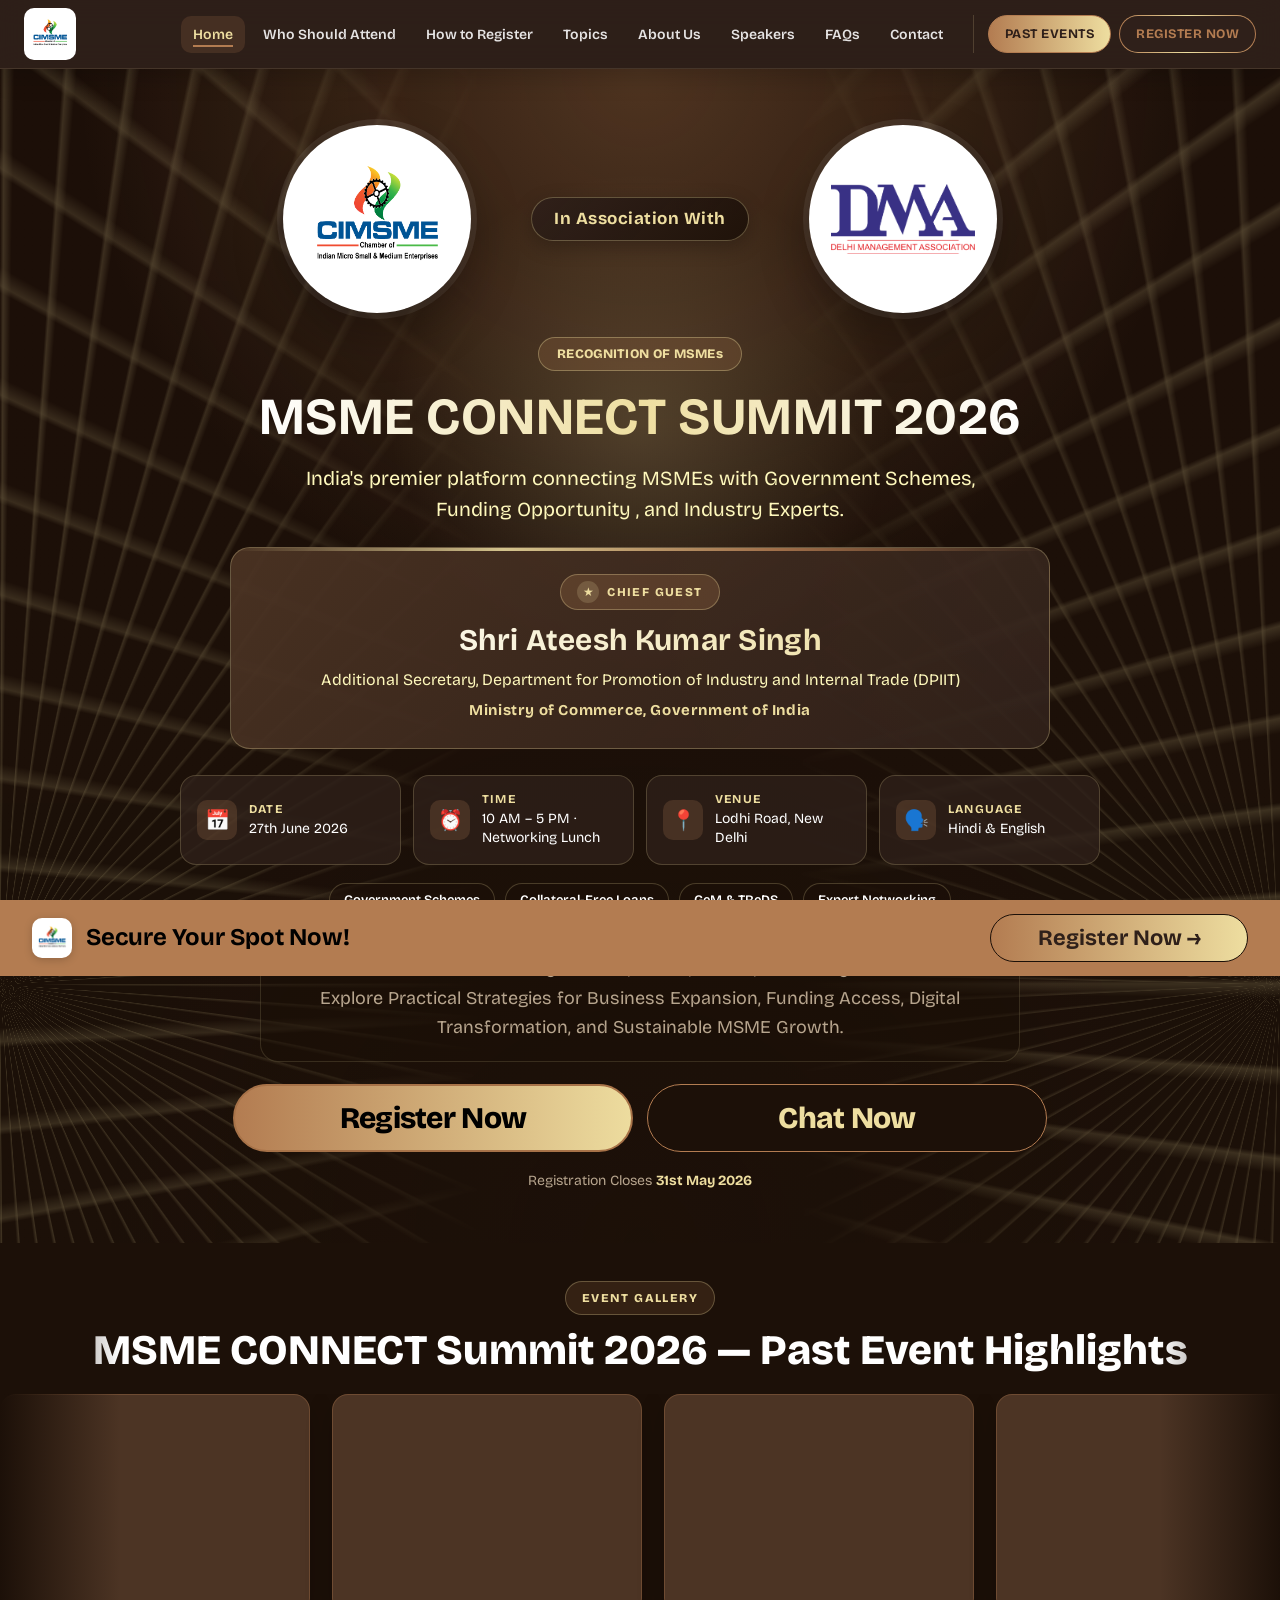
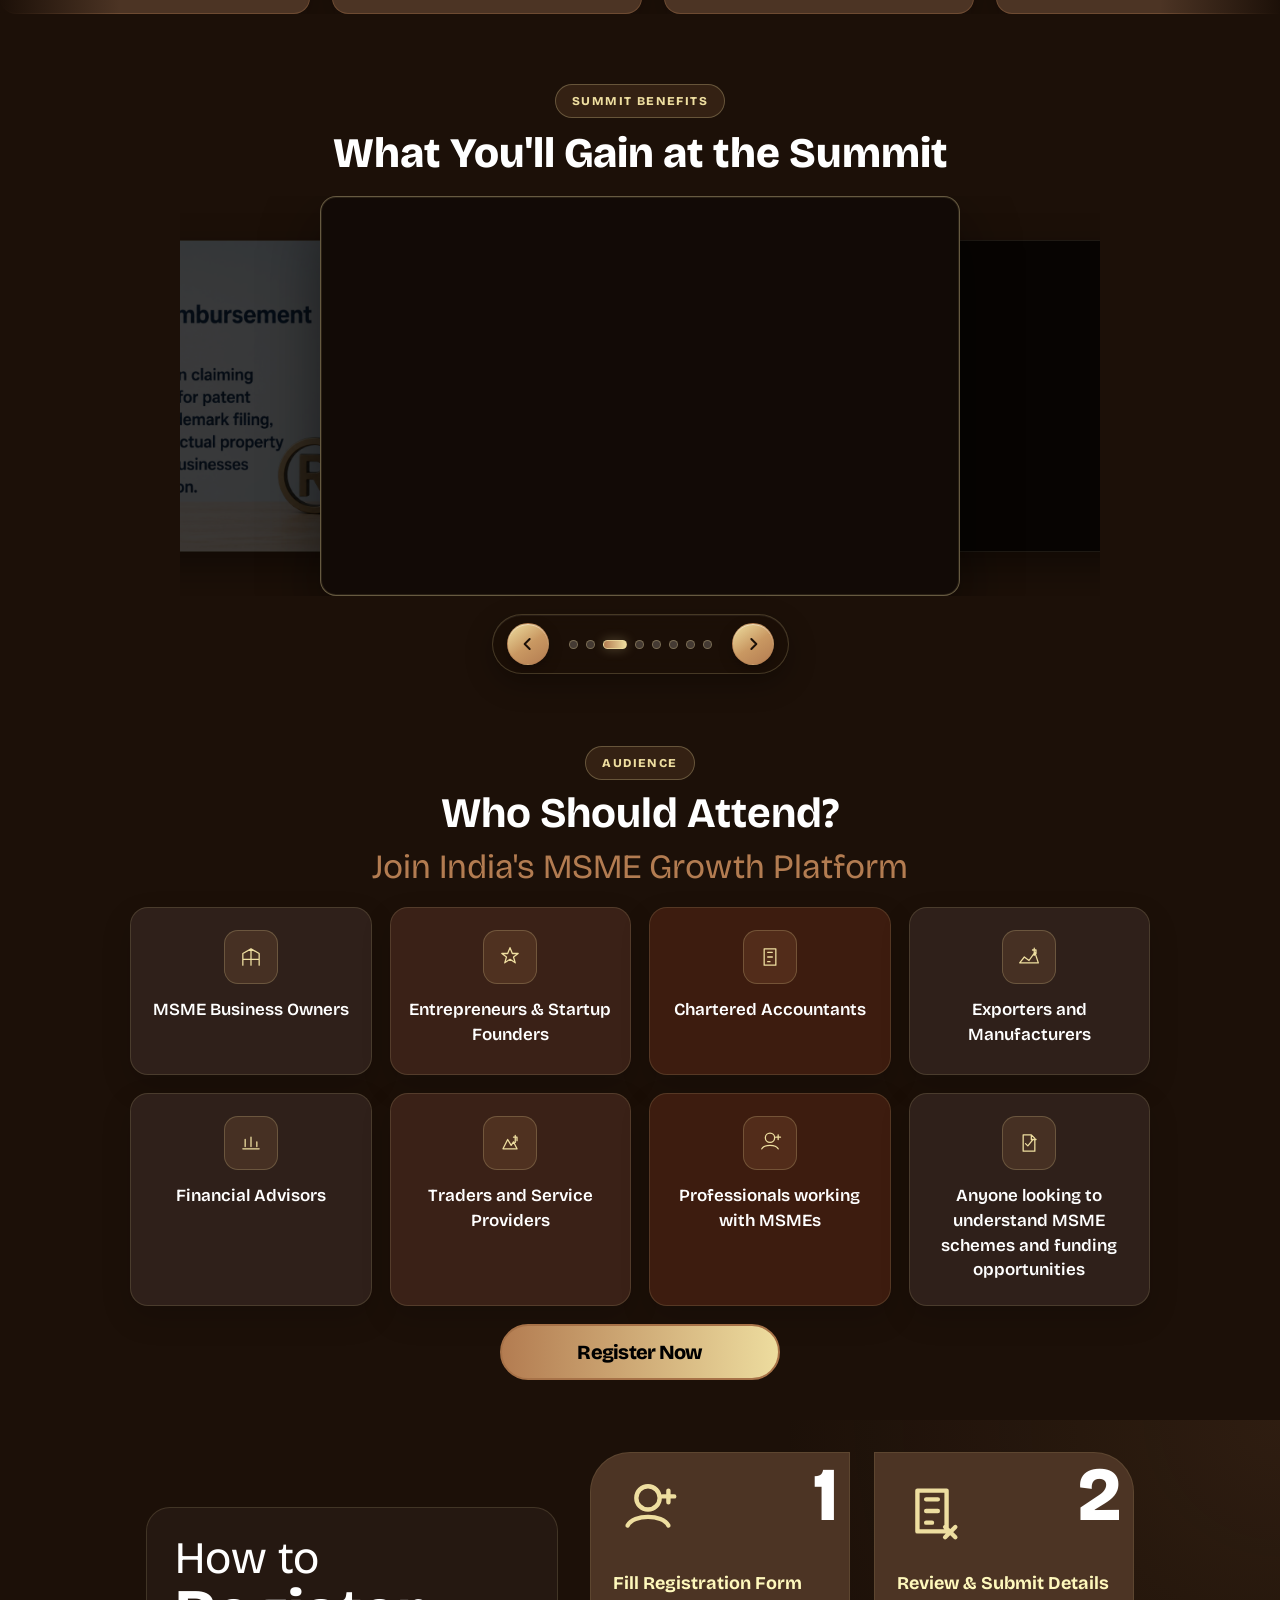
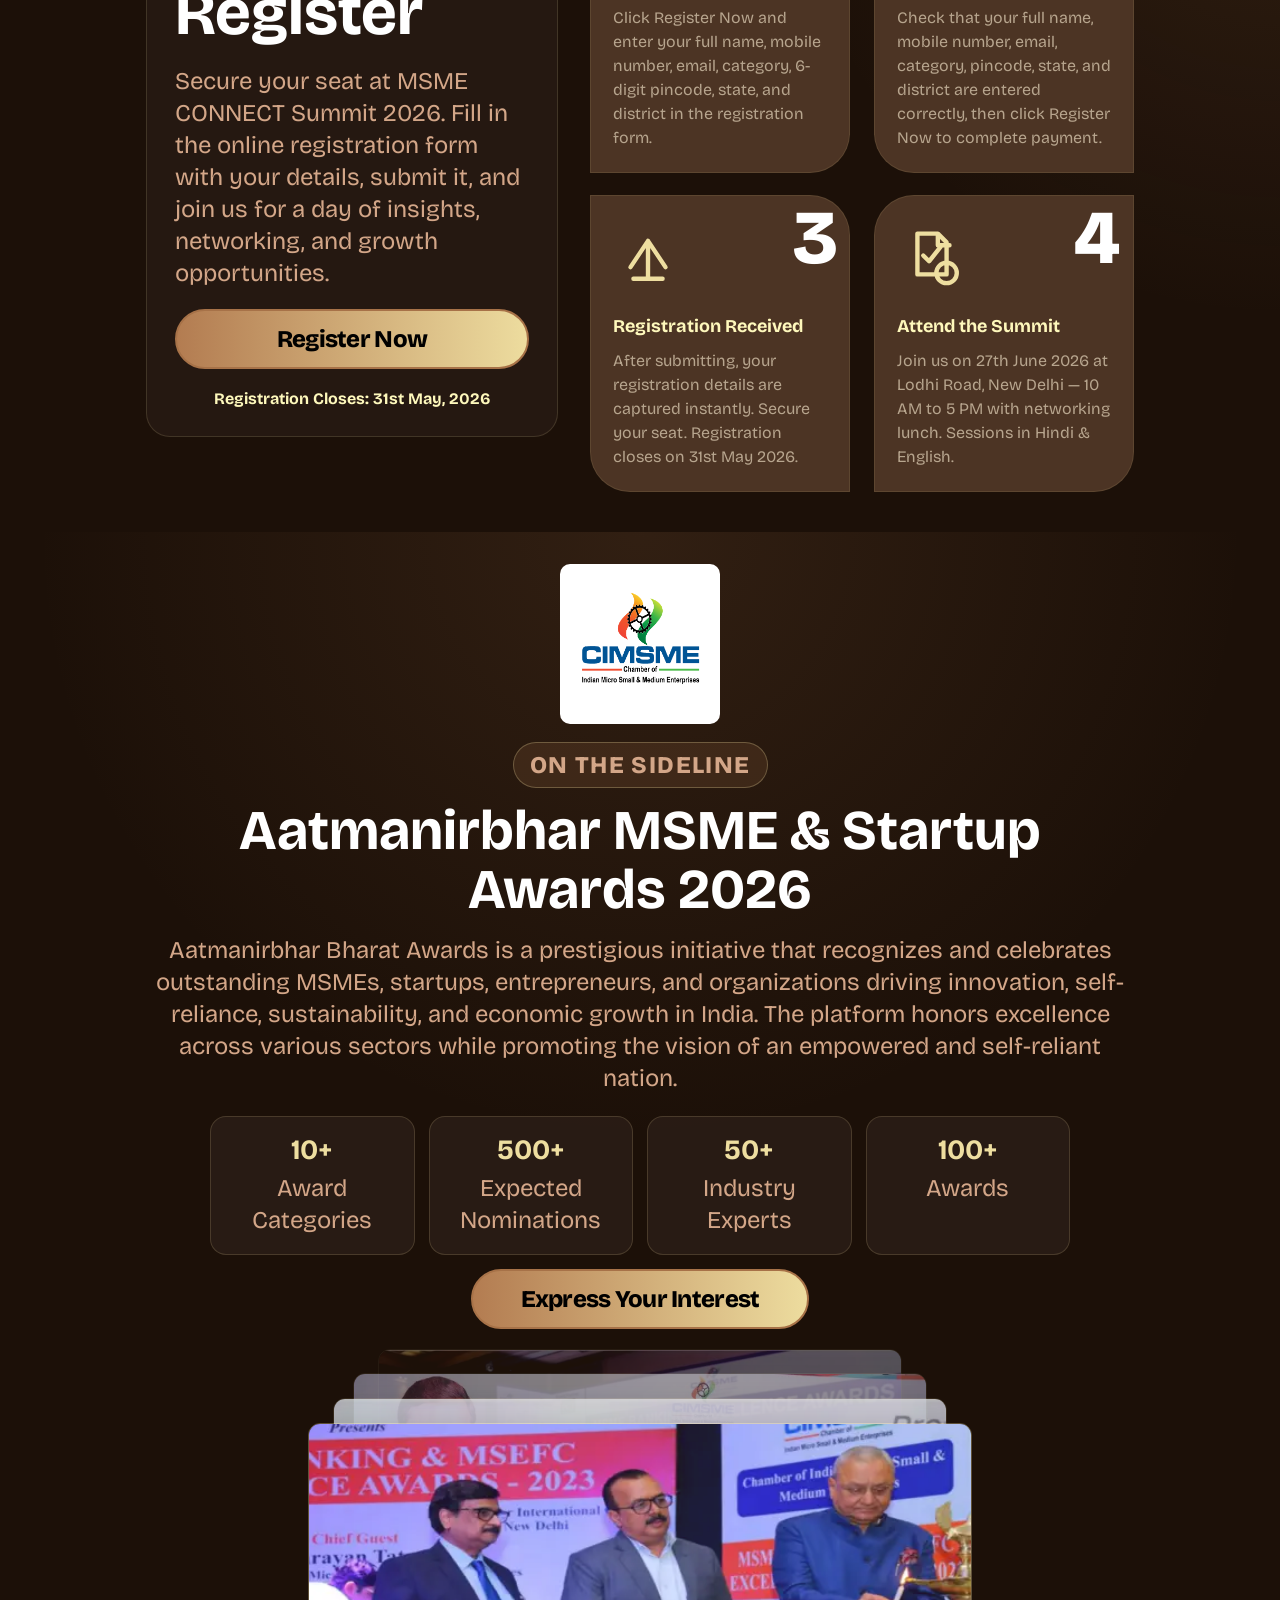
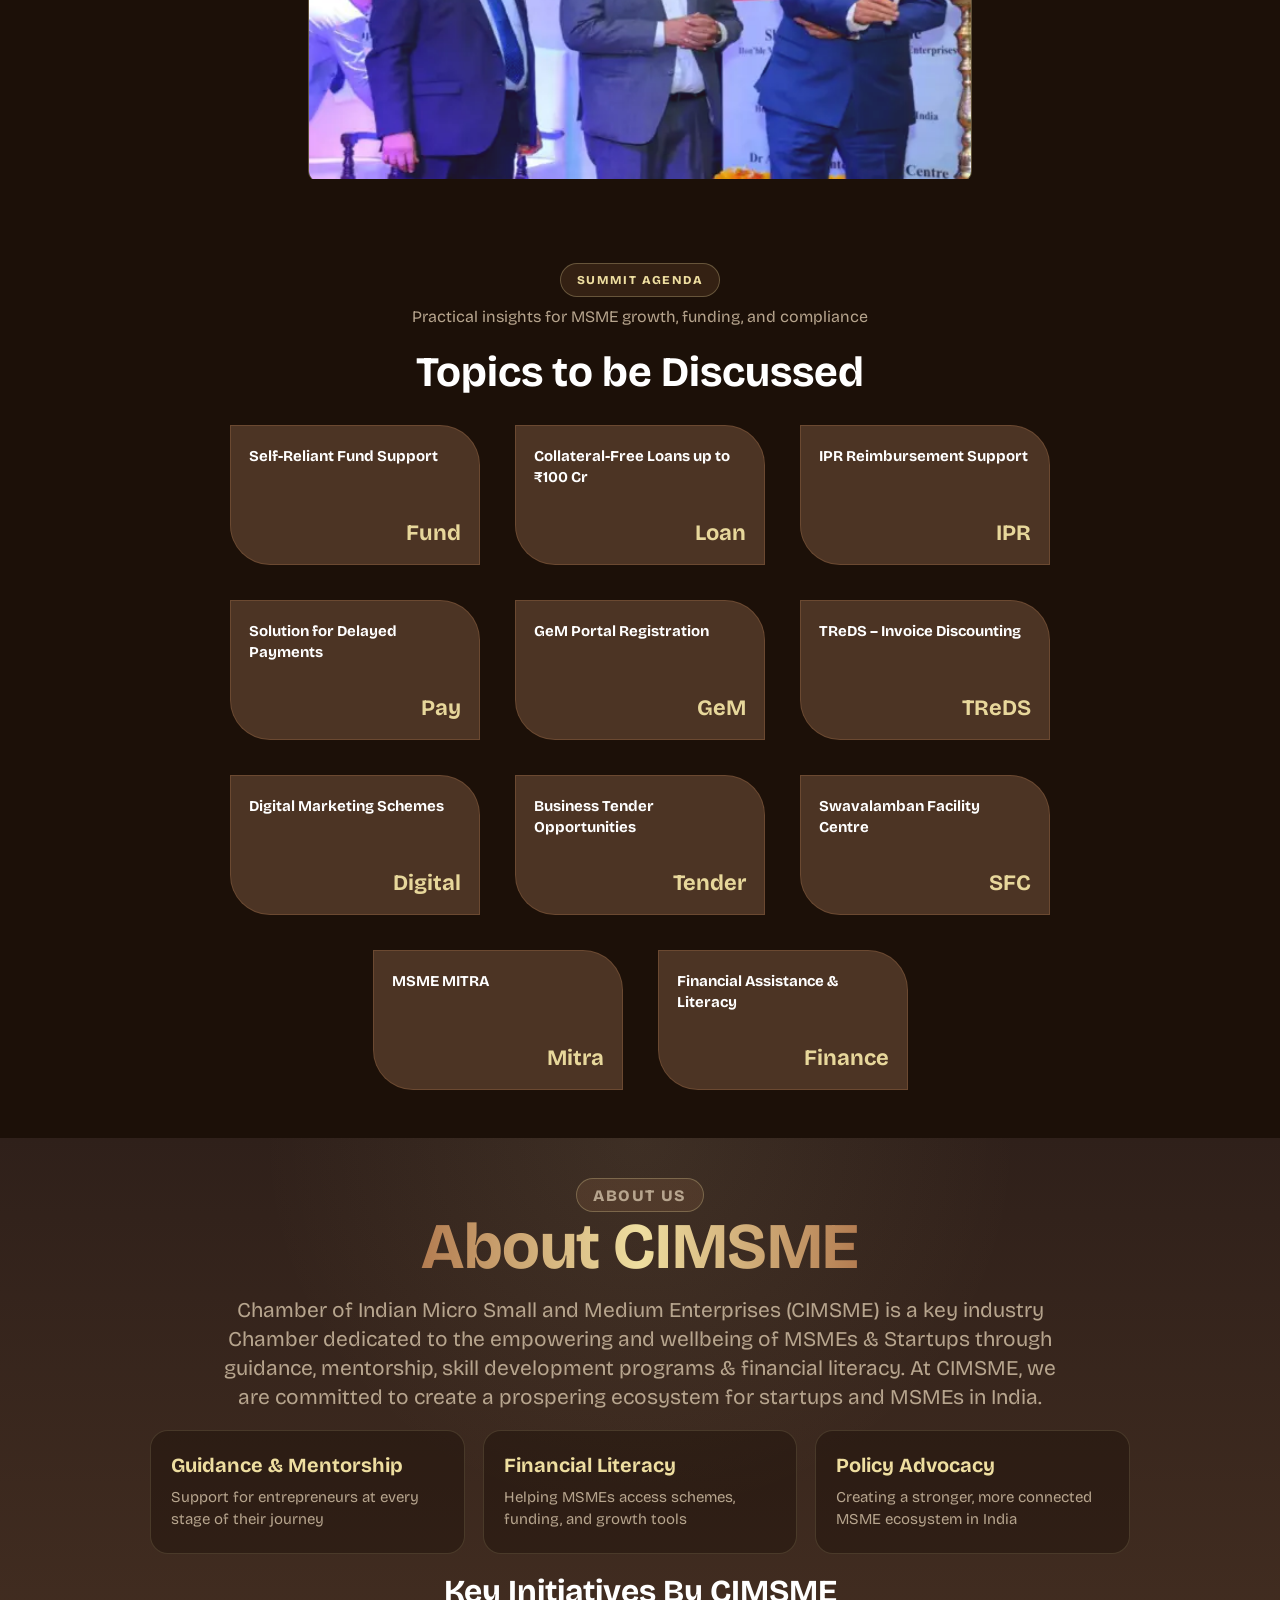
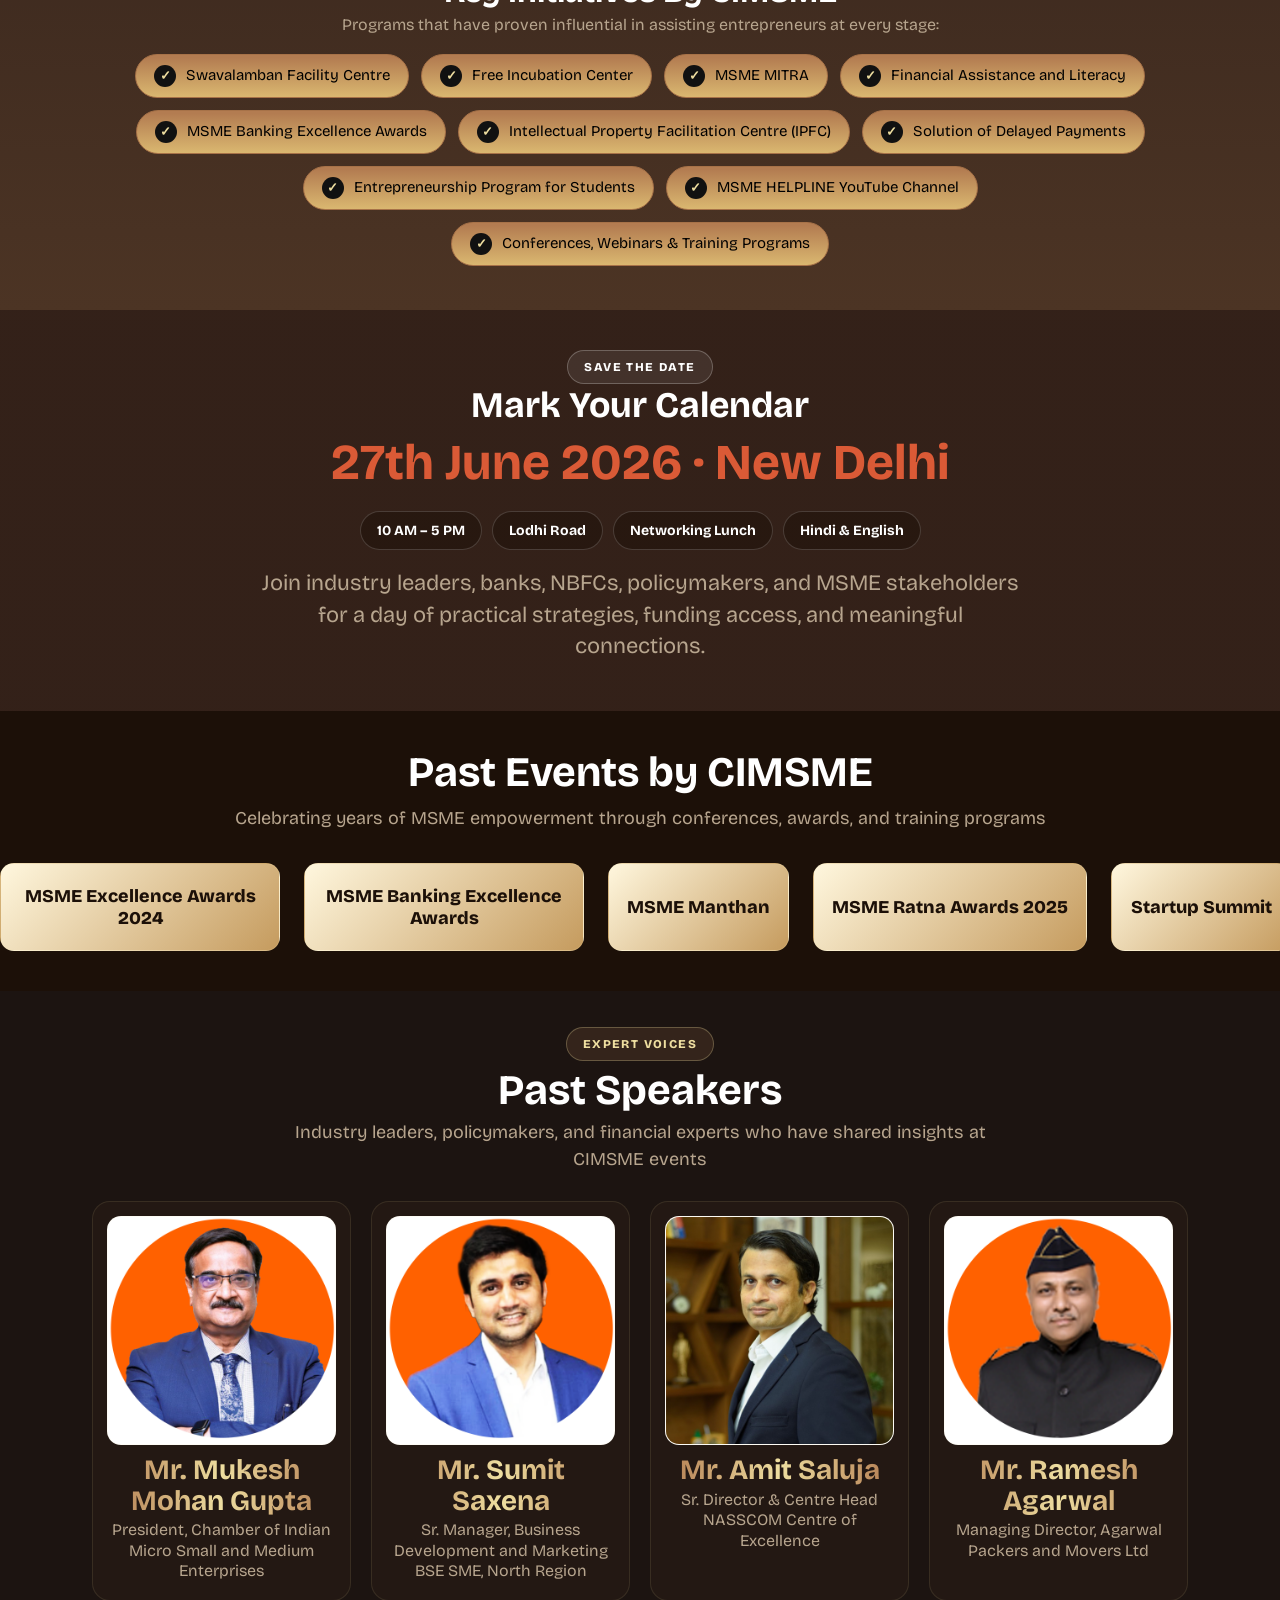
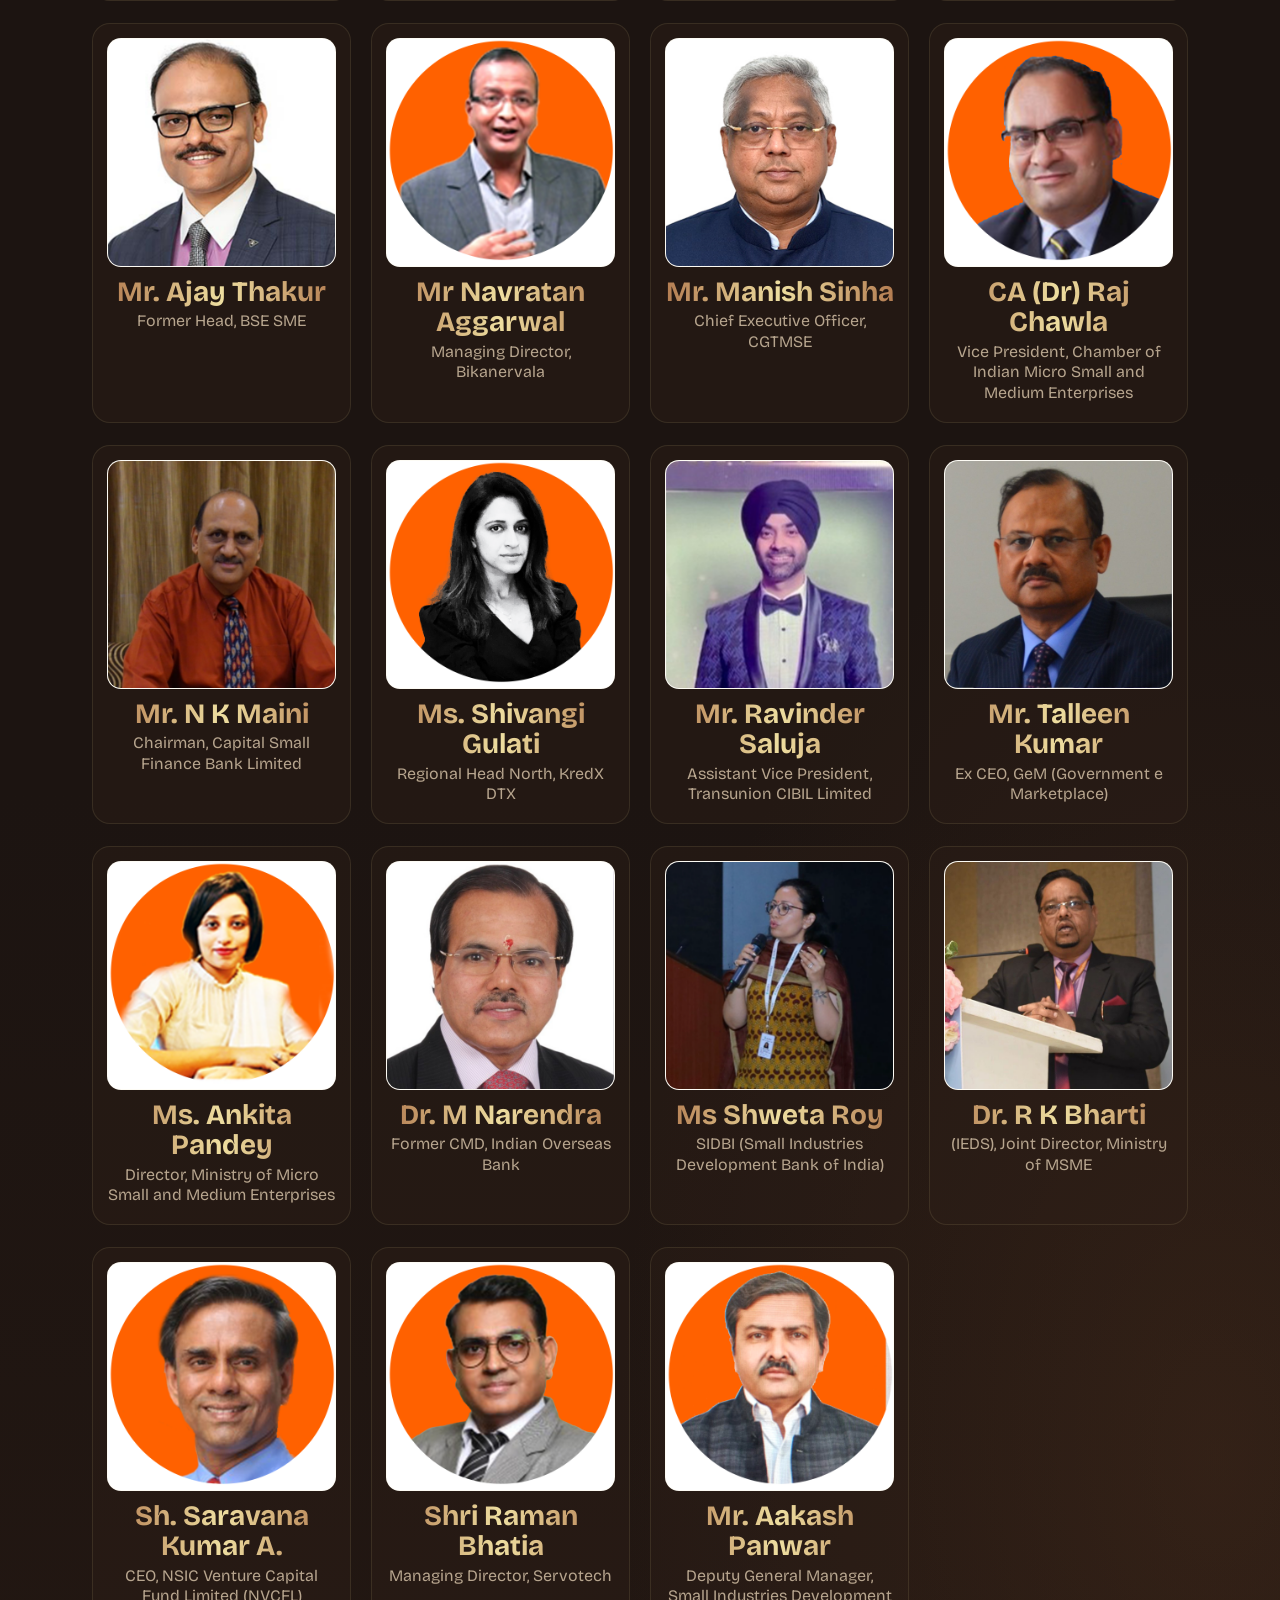
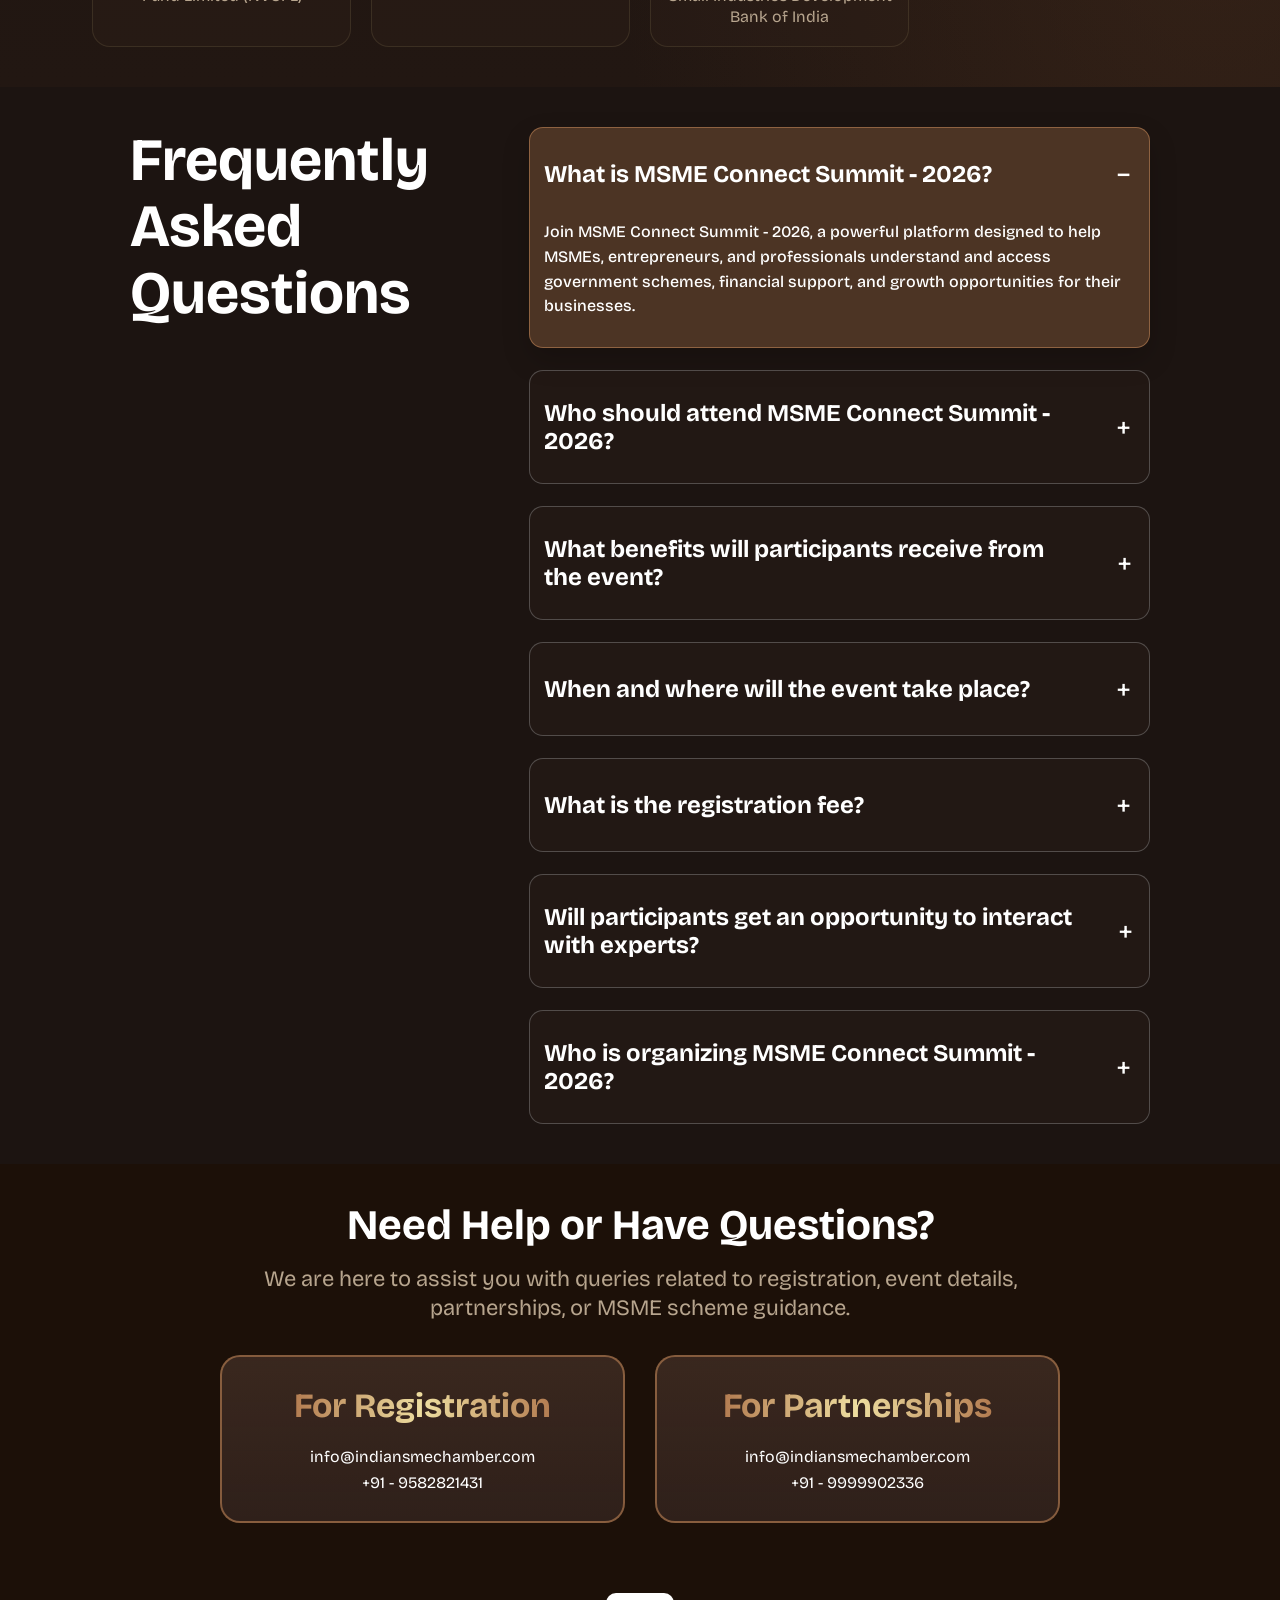
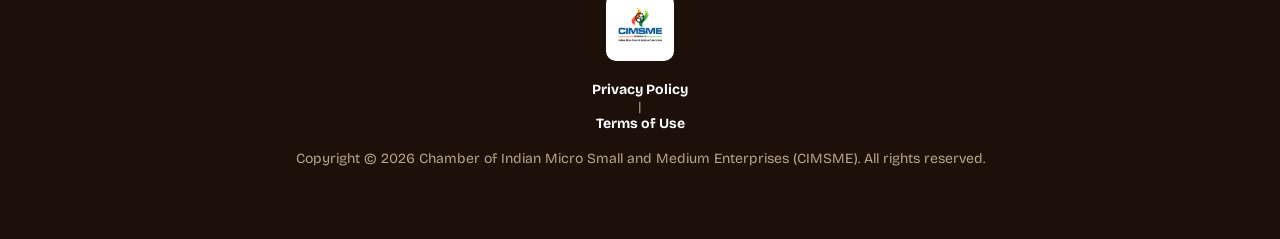
<file: index.html>
<!doctype html>
<html lang="en">
  <head>
    <meta charset="UTF-8" />
    <meta name="viewport" content="width=device-width, initial-scale=1.0, viewport-fit=cover" />
    <title>MSME CONNECT Summit 2026</title>
    <meta
      name="description"
      content="Join MSME CONNECT Summit 2026 — a platform empowering MSMEs, entrepreneurs, and professionals with government schemes, financial opportunities, and business growth solutions."
    />
    <link rel="preconnect" href="https://fonts.googleapis.com" />
    <link rel="preconnect" href="https://fonts.gstatic.com" crossorigin />
    <link
      href="https://fonts.googleapis.com/css2?family=Bricolage+Grotesque:opsz,wght@12..96,200..800&display=swap"
      rel="stylesheet"
    />
    <link rel="stylesheet" href="styles.css?v=20260610" />
    <link rel="icon" href="images/logo.png" type="image/png" />
  </head>
  <body>
    <h1 class="sr-only">MSME CONNECT Summit 2026</h1>

    <nav class="site-nav" aria-label="Primary navigation">
      <div class="nav-inner">
        <a class="nav-brand" href="#home" aria-label="CIMSME home">
          <img src="images/logo.png" alt="CIMSME" class="site-logo site-logo--nav" width="140" height="48" />
          
        </a>

        <div class="nav-right">
          <div class="nav-links" aria-label="Page sections">
            <a class="nav-link active" href="#home">Home</a>
            <a class="nav-link" href="#nominate-now">Who Should Attend</a>
            <a class="nav-link" href="#how-to-nominate">How to Register</a>
            <a class="nav-link" href="#award-categories">Topics</a>
            <a class="nav-link" href="#evaluation-process">About Us</a>
            <a class="nav-link" href="#speakers">Speakers</a>
            <a class="nav-link" href="#faqs">FAQs</a>
            <a class="nav-link" href="#contact">Contact</a>
          </div>

          <div class="nav-actions">
            <a class="nav-pill nav-pill-filled" href="#event-gallery">Past Events</a>
            <button class="nav-pill nav-pill-outline" data-modal="nomination">Register Now</button>
          </div>
        </div>

        <button class="menu-toggle" type="button" aria-label="Open menu" aria-expanded="false" aria-controls="mobile-panel">
          <span></span>
          <span></span>
          <span></span>
        </button>
      </div>
    </nav>

    <div class="nav-overlay" id="nav-overlay" aria-hidden="true"></div>

    <aside class="mobile-panel" id="mobile-panel" aria-hidden="true" aria-label="Mobile navigation">
      <div class="mobile-panel-head">
        <span class="mobile-panel-title">Menu</span>
        <button class="mobile-panel-close" type="button" aria-label="Close menu">×</button>
      </div>
      <div class="mobile-panel-links">
        <a class="nav-link active" href="#home">Home</a>
        <a class="nav-link" href="#nominate-now">Who Should Attend</a>
        <a class="nav-link" href="#how-to-nominate">How to Register</a>
        <a class="nav-link" href="#award-categories">Topics</a>
        <a class="nav-link" href="#evaluation-process">About Us</a>
        <a class="nav-link" href="#speakers">Speakers</a>
        <a class="nav-link" href="#faqs">FAQs</a>
        <a class="nav-link" href="#contact">Contact</a>
      </div>
      <div class="mobile-panel-actions">
        <a class="nav-pill nav-pill-filled" href="#event-gallery">Past Events</a>
        <button class="nav-pill nav-pill-outline" type="button" data-modal="nomination">Register Now</button>
      </div>
    </aside>

    <main>
      <section class="hero section-anchor" id="home">
        <div class="hero-bg" aria-hidden="true"></div>
        <div class="hero-rays" aria-hidden="true"></div>
        <div class="hero-glow" aria-hidden="true"></div>

        <div class="hero-inner">
          <div class="hero-logo-wrap">
            <div class="hero-logo-circle">
              <img
                src="images/logo.png"
                alt="CIMSME - Chamber of Indian Micro Small and Medium Enterprises"
                class="site-logo site-logo--hero"
                width="160"
                height="160"
              />
            </div>
            <p class="hero-association-text">In Association With</p>
            <div class="hero-logo-circle">
              <img
                src="images/DMA_Logo.png"
                alt="DMA"
                class="site-logo site-logo--hero"
                width="160"
                height="160"
              />
            </div>
          </div>

          <span class="hero-badge">RECOGNITION OF MSMEs</span>
          <h2 class="hero-title">MSME CONNECT Summit 2026</h2>
          <p class="hero-subtitle">
            India's premier platform connecting MSMEs with Government Schemes, Funding Opportunity , and Industry Experts.
          </p>

          <article class="hero-chief-guest" tabindex="0" aria-label="Chief Guest">
            <div class="hero-chief-guest-head">
              <span class="hero-chief-guest-icon" aria-hidden="true">★</span>
              <span class="hero-chief-guest-label">Chief Guest</span>
            </div>
            <h3 class="hero-chief-guest-name">Shri Ateesh Kumar Singh</h3>
            <p class="hero-chief-guest-role">
              Additional Secretary, Department for Promotion of Industry and Internal Trade (DPIIT)
            </p>
            <p class="hero-chief-guest-ministry">Ministry of Commerce, Government of India</p>
          </article>

          <div class="hero-meta-grid">
            <article class="hero-meta-card" tabindex="0">
              <span class="meta-icon" aria-hidden="true">📅</span>
              <div>
                <strong>Date</strong>
                <span>27th June 2026</span>
              </div>
            </article>
            <article class="hero-meta-card" tabindex="0">
              <span class="meta-icon" aria-hidden="true">⏰</span>
              <div>
                <strong>Time</strong>
                <span>10 AM – 5 PM · Networking Lunch</span>
              </div>
            </article>
            <article class="hero-meta-card" tabindex="0">
              <span class="meta-icon" aria-hidden="true">📍</span>
              <div>
                <strong>Venue</strong>
                <span>Lodhi Road, New Delhi</span>
              </div>
            </article>
            <article class="hero-meta-card" tabindex="0">
              <span class="meta-icon" aria-hidden="true">🗣️</span>
              <div>
                <strong>Language</strong>
                <span>Hindi &amp; English</span>
              </div>
            </article>
          </div>

          <div class="hero-highlights" aria-label="Summit highlights">
            <span>Government Schemes</span>
            <span>Collateral-Free Loans</span>
            <span>GeM &amp; TReDS</span>
            <span>Expert Networking</span>
          </div>

          <div class="hero-copy reveal">
            <p>
              Connect with Industry Leaders, Banks, NBFCs, and Policymakers. 
              <br />
              Explore Practical Strategies for Business Expansion, Funding Access, Digital Transformation, and Sustainable MSME Growth.
            </p>
          </div>

          <div class="hero-actions">
            <button class="btn btn-primary btn-large" data-modal="nomination">Register Now</button>
            <a
              class="btn btn-secondary btn-large"
              href="https://wa.me/919582821431?text=Hello%2C%20I%20am%20interested%20in%20MSME%20CONNECT%20Summit%202026.%20Please%20share%20registration%20and%20event%20details%20with%20me."
              target="_blank"
              rel="noopener noreferrer"
            > Chat Now</a>
          </div>

          <p class="hero-fee-note">Registration Closes <strong>31st May 2026</strong></p>
        </div>
      </section>
      <section class="photo-section section-anchor" id="event-gallery" aria-labelledby="photos-title">
        <div class="section-intro">
          <span class="section-badge">Event Gallery</span>
          <h2 id="photos-title" class="section-title">MSME CONNECT Summit 2026 — Past Event Highlights</h2>
        </div>
        <div class="photo-marquee" aria-label="Event photo gallery">
          <div class="photo-track">
            <figure>
              <img src="images/Past-Event1.jpg" alt="CIMSME past event highlight 1" loading="lazy" decoding="async" />
            </figure>
            <figure>
              <img src="images/Past-Event2.jpg" alt="CIMSME past event highlight 2" loading="lazy" decoding="async" />
            </figure>
            <figure>
              <img src="images/Past-Event4.png" alt="CIMSME past event highlight 4" loading="lazy" decoding="async" />
            </figure>
            <figure>
              <img src="images/Past-Event5.png" alt="CIMSME past event highlight 5" loading="lazy" decoding="async" />
            </figure>
            <figure>
              <img src="images/Past-Event6.png" alt="CIMSME past event highlight 6" loading="lazy" decoding="async" />
            </figure>
            <figure>
              <img src="images/Past-Event7.png" alt="CIMSME past event highlight 7" loading="lazy" decoding="async" />
            </figure>
            <figure>
              <img src="images/Past-Event8.png" alt="CIMSME past event highlight 8" loading="lazy" decoding="async" />
            </figure>
            <figure>
              <img src="images/Past-Event9.png" alt="CIMSME past event highlight 9" loading="lazy" decoding="async" />
            </figure>
            <figure>
              <img src="images/Past-Event10.jfif" alt="CIMSME past event highlight 10" loading="lazy" decoding="async" />
            </figure>
            <figure>
              <img src="images/Past-Event11.png" alt="CIMSME past event highlight 11" loading="lazy" decoding="async" />
            </figure>
            <figure>
              <img src="images/Past-Event12.png" alt="CIMSME past event highlight 12" loading="lazy" decoding="async" />
            </figure>
            <figure>
              <img src="images/Past-Event13.png" alt="CIMSME past event highlight 13" loading="lazy" decoding="async" />
            </figure>
            <figure>
              <img src="images/Past-Event14.png" alt="CIMSME past event highlight 14" loading="lazy" decoding="async" />
            </figure>
            <figure>
              <img src="images/Past-Event15.png" alt="CIMSME past event highlight 15" loading="lazy" decoding="async" />
            </figure>
            <figure>
              <img src="images/Past-Event16.jpg" alt="CIMSME past event highlight 16" loading="lazy" decoding="async" />
            </figure>
          </div>
          <div class="photo-track" aria-hidden="true">
            <figure>
              <img src="images/Past-Event1.jpg" alt="" loading="lazy" decoding="async" />
            </figure>
            <figure>
              <img src="images/Past-Event2.jpg" alt="" loading="lazy" decoding="async" />
            </figure>
            <figure>
              <img src="images/Past-Event4.png" alt="" loading="lazy" decoding="async" />
            </figure>
            <figure>
              <img src="images/Past-Event5.png" alt="" loading="lazy" decoding="async" />
            </figure>
            <figure>
              <img src="images/Past-Event6.png" alt="" loading="lazy" decoding="async" />
            </figure>
            <figure>
              <img src="images/Past-Event7.png" alt="" loading="lazy" decoding="async" />
            </figure>
            <figure>
              <img src="images/Past-Event8.png" alt="" loading="lazy" decoding="async" />
            </figure>
            <figure>
              <img src="images/Past-Event9.png" alt="" loading="lazy" decoding="async" />
            </figure>
            <figure>
              <img src="images/Past-Event10.jfif" alt="" loading="lazy" decoding="async" />
            </figure>
            <figure>
              <img src="images/Past-Event11.png" alt="" loading="lazy" decoding="async" />
            </figure>
            <figure>
              <img src="images/Past-Event12.png" alt="" loading="lazy" decoding="async" />
            </figure>
            <figure>
              <img src="images/Past-Event13.png" alt="" loading="lazy" decoding="async" />
            </figure>
            <figure>
              <img src="images/Past-Event14.png" alt="" loading="lazy" decoding="async" />
            </figure>
            <figure>
              <img src="images/Past-Event15.png" alt="" loading="lazy" decoding="async" />
            </figure>
            <figure>
              <img src="images/Past-Event16.jpg" alt="" loading="lazy" decoding="async" />
            </figure>
          </div>
        </div>
      </section>

      <section class="benefits-section" aria-labelledby="videos-title">
        <div class="section-intro">
          <span class="section-badge">Summit Benefits</span>
          <h2 id="videos-title" class="section-title">What You'll Gain at the Summit</h2>
        </div>

        <div
          class="benefits-slider"
          data-benefits-slider
          data-autoplay="2500"
          data-duration="900"
        >
          <div class="benefits-slider-viewport">
            <div class="benefits-slider-track" data-slider-track>
              <article class="benefits-slide is-active">
                <img src="images/Slider-1.png" alt="MSME Connect Summit highlight 1" width="480" height="360" loading="eager" decoding="async" />
              </article>
              <article class="benefits-slide">
                <img src="images/Slider-2.png" alt="MSME Connect Summit highlight 2" width="480" height="360" loading="lazy" decoding="async" />
              </article>
              <article class="benefits-slide">
                <img src="images/Slider-3.png" alt="MSME Connect Summit highlight 3" width="480" height="360" loading="lazy" decoding="async" />
              </article>
              <article class="benefits-slide">
                <img src="images/Slider-4.png" alt="MSME Connect Summit highlight 4" width="480" height="360" loading="lazy" decoding="async" />
              </article>
              <article class="benefits-slide">
                <img src="images/Slider-5.png" alt="MSME Connect Summit highlight 5" width="480" height="360" loading="lazy" decoding="async" />
              </article>
              <article class="benefits-slide">
                <img src="images/Slider-6.png" alt="MSME Connect Summit highlight 6" width="480" height="360" loading="lazy" decoding="async" />
              </article>
              <article class="benefits-slide">
                <img src="images/Slider-7.png" alt="MSME Connect Summit highlight 7" width="480" height="360" loading="lazy" decoding="async" />
              </article>
              <article class="benefits-slide">
                <img src="images/Slider-8.png" alt="MSME Connect Summit highlight 8" width="480" height="360" loading="lazy" decoding="async" />
              </article>
            </div>
          </div>

          <p class="benefits-slider-status sr-only" data-slider-status aria-live="polite">
            Showing slide 1 of 8
          </p>

          <div class="carousel-controls benefits-slider-controls">
            <button class="circle-control benefits-slider-arrow" type="button" data-benefits-prev aria-label="Previous slide">
              <svg viewBox="0 0 24 24" aria-hidden="true"><path d="M14 6l-6 6 6 6" fill="none" stroke="currentColor" stroke-width="2.4" stroke-linecap="round" stroke-linejoin="round"/></svg>
            </button>
            <div class="dots benefits-slider-dots" data-benefits-dots aria-label="Slide navigation"></div>
            <button class="circle-control benefits-slider-arrow" type="button" data-benefits-next aria-label="Next slide">
              <svg viewBox="0 0 24 24" aria-hidden="true"><path d="M10 6l6 6-6 6" fill="none" stroke="currentColor" stroke-width="2.4" stroke-linecap="round" stroke-linejoin="round"/></svg>
            </button>
          </div>
        </div>
      </section>

      <section class="track-section section-anchor reveal-on-scroll" id="nominate-now">
        <div class="section-heading-block">
          <span class="section-badge">Audience</span>
          <h2>Who Should Attend?</h2>
          <p>Join India's MSME Growth Platform</p>
        </div>
        <div class="audience-grid">
          <article class="audience-card">
            <span class="audience-icon" aria-hidden="true">
              <svg viewBox="0 0 48 48"><path d="M10 38V18l14-8 14 8v20M10 28h28M24 10v28" /></svg>
            </span>
            <h3>MSME Business Owners</h3>
          </article>
          <article class="audience-card">
            <span class="audience-icon" aria-hidden="true">
              <svg viewBox="0 0 48 48"><path d="M24 8l4 10h10l-8 6 3 10-9-6-9 6 3-10-8-6h10z" /></svg>
            </span>
            <h3>Entrepreneurs &amp; Startup Founders</h3>
          </article>
          <article class="audience-card">
            <span class="audience-icon" aria-hidden="true">
              <svg viewBox="0 0 48 48"><path d="M14 10h20v28H14zM20 16h8M20 24h8M20 32h4" /></svg>
            </span>
            <h3>Chartered Accountants</h3>
          </article>
          <article class="audience-card">
            <span class="audience-icon" aria-hidden="true">
              <svg viewBox="0 0 48 48"><path d="M8 34l8-10 8 6 10-14 6 18H8zM30 12h6v6M33 9v12" /></svg>
            </span>
            <h3>Exporters and Manufacturers</h3>
          </article>
          <article class="audience-card">
            <span class="audience-icon" aria-hidden="true">
              <svg viewBox="0 0 48 48"><path d="M10 34h28M14 30V18M24 30V14M34 30V22" /></svg>
            </span>
            <h3>Financial Advisors</h3>
          </article>
          <article class="audience-card">
            <span class="audience-icon" aria-hidden="true">
              <svg viewBox="0 0 48 48"><path d="M12 34l8-16 6 10 4-6 6 12H12zM30 14h6v6M33 11v12" /></svg>
            </span>
            <h3>Traders and Service Providers</h3>
          </article>
          <article class="audience-card">
            <span class="audience-icon" aria-hidden="true">
              <svg viewBox="0 0 48 48"><path d="M10 34c4-8 24-8 28 0M24 23a8 8 0 100-16 8 8 0 000 16M34 14h8M38 10v8" /></svg>
            </span>
            <h3>Professionals working with MSMEs</h3>
          </article>
          <article class="audience-card">
            <span class="audience-icon" aria-hidden="true">
              <svg viewBox="0 0 48 48"><path d="M14 10h14l6 6v22H14zM28 10v8h8M18 25l4 4 8-10" /></svg>
            </span>
            <h3>Anyone looking to understand MSME schemes and funding opportunities</h3>
          </article>
        </div>
        <div class="audience-cta">
          <button class="btn btn-primary" data-modal="nomination">Register Now</button>
        </div>
      </section>

      <section class="nominate-section section-anchor reveal-on-scroll" id="how-to-nominate">
        <div class="nominate-copy">
          <h2><span>How to</span> Register</h2>
          <p>
            Secure your seat at MSME CONNECT Summit 2026. Fill in the online registration form with your details, submit it, and join us for a day of insights, networking, and growth opportunities.
          </p>
          <button class="btn btn-primary" data-modal="nomination">Register Now</button>
          <strong>Registration Closes: 31st May, 2026 </strong>
        </div>

        <div class="step-grid">
          <article class="step-card">
            <span class="step-number">1</span>
            <div class="line-icon" aria-hidden="true">
              <svg viewBox="0 0 48 48"><path d="M10 34c4-8 24-8 28 0M24 23a8 8 0 100-16 8 8 0 000 16M34 14h8M38 10v8" /></svg>
            </div>
            <h3>Fill Registration Form</h3>
            <p>Click Register Now and enter your full name, mobile number, email, category, 6-digit pincode, state, and district in the registration form.</p>
          </article>
          <article class="step-card">
            <span class="step-number">2</span>
            <div class="line-icon" aria-hidden="true">
              <svg viewBox="0 0 48 48"><path d="M14 10h20v28H14zM20 16h8M20 24h8M20 32h4M33 35l7 7M40 35l-7 7" /></svg>
            </div>
            <h3>Review &amp; Submit Details</h3>
            <p>Check that your full name, mobile number, email, category, pincode, state, and district are entered correctly, then click Register Now to complete payment.</p>
          </article>
          <article class="step-card">
            <span class="step-number">3</span>
            <div class="line-icon" aria-hidden="true">
              <svg viewBox="0 0 48 48"><path d="M12 33l12-18 12 18M24 15v26M14 41h20" /></svg>
            </div>
            <h3>Registration Received</h3>
            <p>After submitting, your registration details are captured instantly. Secure your seat. Registration closes on 31st May 2026.</p>
          </article>
          <article class="step-card">
            <span class="step-number">4</span>
            <div class="line-icon" aria-hidden="true">
              <svg viewBox="0 0 48 48"><path d="M14 10h14l6 6v22H14zM28 10v8h8M18 25l4 4 8-10M34 30a7 7 0 110 14 7 7 0 010-14" /></svg>
            </div>
            <h3>Attend the Summit</h3>
            <p>Join us on 27th June 2026 at Lodhi Road, New Delhi — 10 AM to 5 PM with networking lunch. Sessions in Hindi &amp; English.</p>
          </article>
        </div>
      </section>

      <section class="spotlight-section reveal-on-scroll">
        <div class="spotlight-copy">
          <img src="images/logo.png" alt="CIMSME" class="site-logo site-logo--about" width="180" height="180" />
          <span class="section-badge">On The Sideline</span>         
          <h2>Aatmanirbhar MSME & Startup Awards 2026</h2>
          <span>
            Aatmanirbhar Bharat Awards is a prestigious initiative that recognizes and celebrates outstanding MSMEs, 
            startups, entrepreneurs, and organizations driving innovation, self-reliance, sustainability, and economic growth in India. 
            The platform honors excellence across various sectors while promoting the vision of an empowered and self-reliant nation.
          </span>
          <div class="about-stats">
            <article>
              <strong>10+</strong>

              <span>Award Categories</span>
            </article>
            <article>
              <strong>500+</strong>
              <span>Expected Nominations</span>
            </article>
            <article>
              <strong>50+</strong>
              <span>Industry Experts</span>
            </article>
            <article>
              <strong>100+</strong>
              <span>Awards</span>
            </article>
          </div>
          <a
            href="https://aatmanirbharbharatawards.indiansmechamber.com/#apply"
            class="btn btn-primary"
            target="_blank"
            rel="noopener noreferrer"
          >Express Your Interest</a>
        </div>
        <div
          class="profile-stack"
          data-spotlight-gallery
          data-autoplay="2800"
          role="region"
          aria-label="Aatmanirbhar awards photo gallery"
        >
          <img class="profile-card spotlight-gallery-slide" src="images/hero-img2.webp" alt="Aatmanirbhar MSME and Startup Awards highlight 1" width="664" height="360" loading="eager" decoding="async" fetchpriority="high" />
          <img class="profile-card spotlight-gallery-slide" src="images/hero-img4.webp" alt="Aatmanirbhar MSME and Startup Awards highlight 2" width="664" height="360" loading="lazy" decoding="async" />
          <img class="profile-card spotlight-gallery-slide" src="images/hero-img5.webp" alt="Aatmanirbhar MSME and Startup Awards highlight 3" width="664" height="360" loading="lazy" decoding="async" />
          <img class="profile-card spotlight-gallery-slide" src="images/hero-img6.webp" alt="Aatmanirbhar MSME and Startup Awards highlight 4" width="664" height="360" loading="lazy" decoding="async" />
          <img class="profile-card spotlight-gallery-slide" src="images/hero-img7.webp" alt="Aatmanirbhar MSME and Startup Awards highlight 5" width="664" height="360" loading="lazy" decoding="async" />
          <img class="profile-card spotlight-gallery-slide" src="images/hero-img79.webp" alt="Aatmanirbhar MSME and Startup Awards highlight 6" width="664" height="360" loading="lazy" decoding="async" />
          <img class="profile-card spotlight-gallery-slide" src="images/hero-img8.webp" alt="Aatmanirbhar MSME and Startup Awards highlight 7" width="664" height="360" loading="lazy" decoding="async" />
        
        </div>
      </section>

      <section class="category-section section-anchor reveal-on-scroll" id="award-categories">
        <div class="category-header">
          <span class="section-badge">Summit Agenda</span>
          <p>Practical insights for MSME growth, funding, and compliance</p>
          <h2>Topics to be Discussed</h2>
        </div>
        <div class="category-grid" aria-label="Summit topics">
          <article class="category-card"><h3>Self-Reliant Fund Support</h3><span>Fund</span></article>
          <article class="category-card"><h3>Collateral-Free Loans up to ₹100 Cr</h3><span>Loan</span></article>
          <article class="category-card"><h3>IPR Reimbursement Support</h3><span>IPR</span></article>
          <article class="category-card"><h3>Solution for Delayed Payments</h3><span>Pay</span></article>
          <article class="category-card"><h3>GeM Portal Registration</h3><span>GeM</span></article>
          <article class="category-card"><h3>TReDS – Invoice Discounting</h3><span>TReDS</span></article>
          <article class="category-card"><h3>Digital Marketing Schemes</h3><span>Digital</span></article>
          <article class="category-card"><h3>Business Tender Opportunities</h3><span>Tender</span></article>
          <article class="category-card"><h3>Swavalamban Facility Centre</h3><span>SFC</span></article>
          <article class="category-card"><h3>MSME MITRA</h3><span>Mitra</span></article>
          <article class="category-card"><h3>Financial Assistance &amp; Literacy</h3><span>Finance</span></article>
        </div>
      </section>

      <section class="evaluation-section section-anchor reveal-on-scroll" id="evaluation-process">
        <span class="section-badge">About Us</span>
        <h2>About CIMSME</h2>
        <p class="about-lead">
          Chamber of Indian Micro Small and Medium Enterprises (CIMSME) is a key industry Chamber dedicated to the empowering and wellbeing of MSMEs &amp; Startups through guidance, mentorship, skill development programs &amp; financial literacy. At CIMSME, we are committed to create a prospering ecosystem for startups and MSMEs in India.
        </p>
        <div class="about-highlight-cards">
          <article>
            <strong>Guidance &amp; Mentorship</strong>
            <span>Support for entrepreneurs at every stage of their journey</span>
          </article>
          <article>
            <strong>Financial Literacy</strong>
            <span>Helping MSMEs access schemes, funding, and growth tools</span>
          </article>
          <article>
            <strong>Policy Advocacy</strong>
            <span>Creating a stronger, more connected MSME ecosystem in India</span>
          </article>
        </div>
        <h3>Key Initiatives By CIMSME</h3>
        <span class="about-subtitle">Programs that have proven influential in assisting entrepreneurs at every stage:</span>
        <div class="criteria-pills">
          <div><b>✓</b> Swavalamban Facility Centre</div>
          <div><b>✓</b> Free Incubation Center</div>
          <div><b>✓</b> MSME MITRA</div>
          <div><b>✓</b> Financial Assistance and Literacy</div>
          <div><b>✓</b> MSME Banking Excellence Awards</div>
          <div><b>✓</b> Intellectual Property Facilitation Centre (IPFC)</div>
          <div><b>✓</b> Solution of Delayed Payments</div>
          <div><b>✓</b> Entrepreneurship Program for Students</div>
          <div><b>✓</b> MSME HELPLINE YouTube Channel</div>
          <div><b>✓</b> Conferences, Webinars &amp; Training Programs</div>
        </div>
      </section>

      <section class="evening-section">
        <div class="evening-bg"></div>
        <span class="section-badge section-badge-light">Save the Date</span>
        <p>Mark Your Calendar</p>
        <h2>27th June 2026 · New Delhi</h2>
        <div class="evening-details">
          <span>10 AM – 5 PM</span>
          <span>Lodhi Road</span>
          <span>Networking Lunch</span>
          <span>Hindi &amp; English</span>
        </div>
        <span class="evening-copy">
          Join industry leaders, banks, NBFCs, policymakers, and MSME stakeholders for a day of practical strategies, funding access, and meaningful connections.
        </span>
      </section>

      <section class="winners-section">
        <h2>Past Events by CIMSME</h2>
        <p>Celebrating years of MSME empowerment through conferences, awards, and training programs</p>
        <div class="logo-marquee">
          <div class="logo-track">
            <span>MSME Excellence Awards 2024</span>
            <span>MSME Banking Excellence Awards</span>
            <span>MSME Manthan</span>
            <span>MSME Ratna Awards 2025</span>
            <span>Startup Summit</span>
            <span>MSME MITRA</span>
            <span>MSEFC Excellence Awards</span>
            <span>MSME MITRA Training</span>
          </div>
          <div class="logo-track" aria-hidden="true">
            <span>MSME Excellence Awards 2024</span>
            <span>MSME Banking Excellence Awards</span>
            <span>MSME Manthan</span>
            <span>MSME Ratna Awards 2025</span>
            <span>Startup Summit</span>
            <span>MSME MITRA</span>
            <span>MSEFC Excellence Awards</span>
            <span>MSME MITRA Training</span>
          </div>
        </div>
      </section>

      <section class="speakers-section section-anchor reveal-on-scroll" id="speakers">
        <div class="section-intro">
          <span class="section-badge">Expert Voices</span>
          <h2>Past Speakers</h2>
          <p class="section-subtitle">Industry leaders, policymakers, and financial experts who have shared insights at CIMSME events</p>
        </div>
        <div class="speaker-grid">
          <article class="speaker-card">
            <img src="images/mukesh-mohan-gupta.png" alt="Mr. Mukesh Mohan Gupta" loading="lazy" />
            <h3>Mr. Mukesh Mohan Gupta</h3>
            <p>President, Chamber of Indian Micro Small and Medium Enterprises</p>
          </article>
          <article class="speaker-card">
            <img src="images/Mr.%20Sumit%20Saxena.png" alt="Mr. Sumit Saxena" loading="lazy" />
            <h3>Mr. Sumit Saxena</h3>
            <p>Sr. Manager, Business Development and Marketing BSE SME, North Region</p>
          </article>
          <article class="speaker-card">
            <img src="images/Mr.%20Amit%20Saluja.png" alt="Mr. Amit Saluja" loading="lazy" />
            <h3>Mr. Amit Saluja</h3>
            <p>Sr. Director &amp; Centre Head NASSCOM Centre of Excellence</p>
          </article>
          <article class="speaker-card">
            <img src="images/Mr.%20Ramesh%20Agarwal%20Managing.png" alt="Mr. Ramesh Agarwal" loading="lazy" />
            <h3>Mr. Ramesh Agarwal</h3>
            <p>Managing Director, Agarwal Packers and Movers Ltd</p>
          </article>
          <article class="speaker-card">
            <img src="images/Mr.%20Ajay%20Thakur.png" alt="Mr. Ajay Thakur" loading="lazy" />
            <h3>Mr. Ajay Thakur</h3>
            <p>Former Head, BSE SME</p>
          </article>
          <article class="speaker-card">
            <img src="images/Mr%20Navratan%20Aggarwal.png" alt="Mr Navratan Aggarwal" loading="lazy" />
            <h3>Mr Navratan Aggarwal</h3>
            <p>Managing Director, Bikanervala</p>
          </article>
          <article class="speaker-card">
            <img src="images/Mr.%20Manish%20Sinha.png" alt="Mr. Manish Sinha" loading="lazy" />
            <h3>Mr. Manish Sinha</h3>
            <p>Chief Executive Officer, CGTMSE</p>
          </article>
          <article class="speaker-card">
            <img src="images/CA%20(Dr)%20Raj%20Chawla.png" alt="CA (Dr) Raj Chawla" loading="lazy" />
            <h3>CA (Dr) Raj Chawla</h3>
            <p>Vice President, Chamber of Indian Micro Small and Medium Enterprises</p>
          </article>
          <article class="speaker-card">
            <img src="images/Mr.%20N%20K%20Maini.png" alt="Mr. N K Maini" loading="lazy" />
            <h3>Mr. N K Maini</h3>
            <p>Chairman, Capital Small Finance Bank Limited</p>
          </article>
          <article class="speaker-card">
            <img src="images/Ms.%20Shivangi%20Gulati.png" alt="Ms. Shivangi Gulati" loading="lazy" />
            <h3>Ms. Shivangi Gulati</h3>
            <p>Regional Head North, KredX DTX</p>
          </article>
          <article class="speaker-card">
            <img src="images/Mr.%20Ravinder%20Saluja.png" alt="Mr. Ravinder Saluja" loading="lazy" />
            <h3>Mr. Ravinder Saluja</h3>
            <p>Assistant Vice President, Transunion CIBIL Limited</p>
          </article>
          <article class="speaker-card">
            <img src="images/Mr.%20Talleen%20Kumar.png" alt="Mr. Talleen Kumar" loading="lazy" />
            <h3>Mr. Talleen Kumar</h3>
            <p>Ex CEO, GeM (Government e Marketplace)</p>
          </article>
          <article class="speaker-card">
            <img src="images/Ms.%20Ankita%20Pandey.png" alt="Ms. Ankita Pandey" loading="lazy" />
            <h3>Ms. Ankita Pandey</h3>
            <p>Director, Ministry of Micro Small and Medium Enterprises</p>
          </article>
          <article class="speaker-card">
            <img src="images/Dr.%20M%20Narendra.png" alt="Dr. M Narendra" loading="lazy" />
            <h3>Dr. M Narendra</h3>
            <p>Former CMD, Indian Overseas Bank</p>
          </article>
          <article class="speaker-card">
            <img src="images/Ms%20Shweta%20Roy.png" alt="Ms Shweta Roy" loading="lazy" />
            <h3>Ms Shweta Roy</h3>
            <p>SIDBI (Small Industries Development Bank of India)</p>
          </article>
          <article class="speaker-card">
            <img src="images/Dr.%20R%20K%20Bharti.png" alt="Dr. R K Bharti" loading="lazy" />
            <h3>Dr. R K Bharti</h3>
            <p>(IEDS), Joint Director, Ministry of MSME</p>
          </article>
          <article class="speaker-card">
            <img src="images/Sh.%20Saravana%20Kumar%20A.png" alt="Sh. Saravana Kumar A." loading="lazy" />
            <h3>Sh. Saravana Kumar A.</h3>
            <p>CEO, NSIC Venture Capital Fund Limited (NVCFL)</p>
          </article>
          <article class="speaker-card">
            <img src="images/Shri%20Raman%20Bhatia.png" alt="Shri Raman Bhatia" loading="lazy" />
            <h3>Shri Raman Bhatia</h3>
            <p>Managing Director, Servotech</p>
          </article>
          <article class="speaker-card">
            <img src="images/Mr.%20Aakash%20Panwar.png" alt="Mr. Aakash Panwar" loading="lazy" />
            <h3>Mr. Aakash Panwar</h3>
            <p>Deputy General Manager, Small Industries Development Bank of India</p>
          </article>
        </div>
      </section>

      <section class="faq-section section-anchor reveal-on-scroll" id="faqs">
        <h2>Frequently Asked Questions</h2>
        <div class="faq-list">
          <article class="faq-item open">
            <button aria-expanded="true">What is MSME Connect Summit - 2026?<span>−</span></button>
            <p>
              Join MSME Connect Summit - 2026, a powerful platform designed to help MSMEs, 
              entrepreneurs, and professionals understand and access government schemes, financial support, and growth opportunities for their businesses.
            </p>
          </article>
          <article class="faq-item">
            <button aria-expanded="false">Who should attend MSME Connect Summit - 2026?<span>+</span></button>
            <p>
              This event is ideal for MSME Business Owners, Entrepreneurs &amp; Startup Founders, 
              Chartered Accountants and Consultants, Traders, Manufacturers, and Service Providers, Financial Advisors, 
              Professionals working with MSMEs, and anyone interested in government schemes and MSME funding opportunities.
            </p>
          </article>
          <article class="faq-item">
            <button aria-expanded="false">What benefits will participants receive from the event?<span>+</span></button>
            <p>
              Participants will gain insights into Collateral-Free Loans up to ₹20 Crores, Self-Reliant Fund support for MSMEs, 
              TReDS Invoice Discounting, IPR Reimbursement schemes, GeM Registration process, Digital Marketing through Government schemes, 
              Government &amp; Private Tender opportunities, and Solutions for MSME delayed payments.
            </p>
          </article>
          <article class="faq-item">
            <button aria-expanded="false">When and where will the event take place?<span>+</span></button>
            <p>
              Date: 27 June 2026. Time: 10:00 AM – 4:00 PM (With Networking Lunch). Location: Lodhi Road, New Delhi. Language: Hindi &amp; English.
            </p>
          </article>
          <article class="faq-item">
            <button aria-expanded="false">What is the registration fee?<span>+</span></button>
            <p>
              The registration fee for the event is ₹2,360 (Inclusive of GST).
            </p>
          </article>
          <article class="faq-item">
            <button aria-expanded="false">Will participants get an opportunity to interact with experts?<span>+</span></button>
            <p>
              Yes. Participants will have the opportunity to interact with industry experts, financial institutions, and MSME advisors during the session and networking opportunities.
            </p>
          </article>
          <article class="faq-item">
            <button aria-expanded="false">Who is organizing MSME Connect Summit - 2026?<span>+</span></button>
            <p>
              The event is organized by the Chamber of Indian Micro Small and Medium Enterprises (CIMSME), an organization committed to supporting MSMEs through financial awareness, policy advocacy, and business development initiatives.
            </p>
          </article>
        </div>
      </section>

      <section class="contact-section section-anchor reveal-on-scroll" id="contact">
        <h2>Need Help or Have Questions?</h2>
        <p>
          We are here to assist you with queries related to registration, event details, partnerships, or MSME scheme guidance.
        </p>
        <div class="contact-cards">
          <article>
            <h3>For Registration</h3>
            <a href="mailto:info@indiansmechamber.com">info@indiansmechamber.com</a>
            <a href="tel:+919582821431">+91 - 9582821431 </a>
          </article>
          <article>
            <h3>For Partnerships</h3>
            <a href="mailto:info@indiansmechamber.com">info@indiansmechamber.com</a>
            <a href="tel:+919999902336">+91 - 9999902336</a>
          </article>
        </div>
        <footer>
          <img src="images/logo.png" alt="CIMSME" class="site-logo site-logo--footer" width="160" height="56" />
          <a href="#">Privacy Policy</a>
          <span>|</span>
          <a href="#">Terms of Use</a>
          <p>Copyright © 2026 Chamber of Indian Micro Small and Medium Enterprises (CIMSME). All rights reserved.</p>
        </footer>
      </section>
    </main>

    <aside class="sticky-cta" aria-label="Registration call to action">
      <div class="sticky-cta-text">
        <img src="images/logo.png" alt="" class="site-logo site-logo--sticky" width="40" height="40" aria-hidden="true" />
        <strong>
          <span class="sticky-cta-label-full">Secure Your Spot Now!</span>
          <span class="sticky-cta-label-short">Secure your spot</span>
        </strong>
      </div>
      <button type="button" data-modal="nomination">Register Now →</button>
    </aside>

    <div class="modal-backdrop" aria-hidden="true">
      <div class="modal" role="dialog" aria-modal="true" aria-labelledby="modal-title">
        <button class="modal-close" type="button" aria-label="Close dialog">×</button>

        <div class="modal-header">
          <img src="images/logo.png" alt="CIMSME" class="site-logo site-logo--modal" width="110" height="38" />
          <div class="modal-header-text">
            <h2 id="modal-title">Registration MSME CONNECT Summit 2026</h2>
            <p id="modal-copy"></p>
          </div>
          <span class="modal-fee-tag" aria-hidden="true">MSME Connect</span>
        </div>

        <form class="modal-form">
          <div class="modal-form-body">
            <div class="modal-form-grid">
              <label class="modal-field modal-field--full" for="reg-name">
                <span class="modal-field-label">Full name</span>
                <input id="reg-name" type="text" name="name" placeholder="Enter your full name" autocomplete="name" minlength="2" maxlength="80" required />
              </label>
              <label class="modal-field modal-field--full" for="reg-company">
                <span class="modal-field-label">Company Name (Optional)</span>
                <input id="reg-company" type="text" name="company_name" placeholder="Enter your company name" autocomplete="organization" maxlength="120" />
              </label>
              <div class="modal-field modal-field--full modal-field--select">
                <span class="modal-field-label" id="reg-seat-label">Book Your Seat</span>
                <div class="custom-select" data-custom-select>
                  <input type="hidden" name="seat" id="reg-seat" value="" required />
                  <button type="button" class="custom-select-trigger" aria-haspopup="listbox" aria-expanded="false" aria-labelledby="reg-seat-label reg-seat-value">
                    <span class="custom-select-value is-placeholder" id="reg-seat-value">Select category</span>
                    <svg class="custom-select-chevron" viewBox="0 0 12 8" aria-hidden="true"><path d="M1 1l5 5 5-5" fill="none" stroke="currentColor" stroke-width="1.5" stroke-linecap="round" stroke-linejoin="round"/></svg>
                  </button>
                  <ul class="custom-select-options" id="reg-seat-list" role="listbox" aria-labelledby="reg-seat-label" hidden>
                    <li role="option" data-value="micro" tabindex="-1">Micro</li>
                    <li role="option" data-value="small" tabindex="-1">Small</li>
                    <li role="option" data-value="medium" tabindex="-1">Medium</li>
                    <li role="option" data-value="startup" tabindex="-1">Startup</li>
                    <li role="option" data-value="professionals" tabindex="-1">Professionals</li>
                    <li role="option" data-value="other" tabindex="-1">Other</li>
                  </ul>
                </div>
                <span class="modal-field-error" data-seat-error hidden>Please select a category</span>
              </div>
              <label class="modal-field" for="reg-mobile">
                <span class="modal-field-label">Mobile</span>
                <input id="reg-mobile" type="tel" name="mobile" placeholder="10-digit mobile number" autocomplete="tel" inputmode="numeric" pattern="[6-9][0-9]{9}" maxlength="10" title="Enter a valid 10-digit Indian mobile number" required />
              </label>
              <label class="modal-field" for="reg-email">
                <span class="modal-field-label">Email</span>
                <input id="reg-email" type="email" name="email" placeholder="name@company.com" autocomplete="email" inputmode="email" required />
              </label>
              <label class="modal-field" for="reg-pincode">
                <span class="modal-field-label">Pincode</span>
                <input id="reg-pincode" type="text" name="pincode" placeholder="6-digit pincode" autocomplete="postal-code" inputmode="numeric" pattern="[0-9]{6}" maxlength="6" title="Enter a valid 6-digit pincode" required />
                <span class="modal-field-hint" data-pincode-hint hidden aria-live="polite"></span>
              </label>
              <label class="modal-field" for="reg-state">
                <span class="modal-field-label">State</span>
                <input id="reg-state" type="text" name="state" placeholder="Your state" autocomplete="address-level1" minlength="2" maxlength="60" required />
              </label>
              <label class="modal-field modal-field--full" for="reg-district">
                <span class="modal-field-label">District</span>
                <input id="reg-district" type="text" name="district" placeholder="Your district" autocomplete="address-level2" minlength="2" maxlength="60" required />
              </label>
            </div>
          </div>
          <div class="modal-form-footer">
            <button class="btn btn-primary modal-submit" type="submit">
              <span>Register Now</span>
              <svg class="modal-submit-icon" viewBox="0 0 20 20" aria-hidden="true"><path d="M4 10h12M11 5l5 5-5 5" fill="none" stroke="currentColor" stroke-width="2" stroke-linecap="round" stroke-linejoin="round"/></svg>
            </button>
          </div>
        </form>
      </div>
    </div>
    <div class="toast" role="status" aria-live="polite">Thank you. Your registration details have been captured.</div>

    <script src="script.js"></script>
  </body>
</html>
</file>
<file: styles.css>
:root {
  --ink: #1c1008;
  --nav: #2f201a;
  --panel: #4c3424;
  --panel-deep: #3a2117;
  --panel-burnt: #3d1c0f;
  --gold-a: #b37c51;
  --gold-b: #eedea0;
  --gold-c: #dab770;
  --cream: #fef8bc;
  --muted: #b7a58e;
  --rose: #d3a688;
  --flame: #da5a36;
  --red: #e8292f;
  --text: #ffffff;
  --max: 1180px;
  font-family: "Bricolage Grotesque", Arial, sans-serif;
}

* {
  box-sizing: border-box;
}

html {
  scroll-behavior: smooth;
  width: 100%;
  max-width: 100%;
  overflow-x: clip;
}

body {
  margin: 0;
  width: 100%;
  max-width: 100%;
  background: var(--ink);
  color: var(--text);
  font-family: "Bricolage Grotesque", Arial, sans-serif;
  overflow-x: clip;
}

main {
  width: 100%;
  max-width: 100%;
  overflow-x: clip;
}

body.menu-open {
  overflow: hidden;
  overscroll-behavior: none;
  position: fixed;
  inset: 0;
  width: 100%;
}

body.modal-open {
  overflow: hidden;
  overscroll-behavior: none;
  position: fixed;
  inset: 0;
  width: 100%;
}

button,
input,
select {
  font: inherit;
}

button {
  border: 0;
}

a {
  color: inherit;
  text-decoration: none;
}

img {
  display: block;
  max-width: 100%;
}

.sr-only {
  position: absolute;
  width: 1px;
  height: 1px;
  padding: 0;
  margin: -1px;
  overflow: hidden;
  clip: rect(0, 0, 0, 0);
  white-space: nowrap;
  border: 0;
}

.section-anchor {
  scroll-margin-top: 84px;
}

.site-nav {
  position: sticky;
  top: 0;
  z-index: 1700;
  width: 100%;
  max-width: 100%;
  background: rgba(47, 32, 26, 0.98);
  border-bottom: 1px solid rgba(238, 222, 160, 0.12);
  box-shadow: 0 8px 24px rgba(0, 0, 0, 0.18);
}

@media (min-width: 1201px) {
  .site-nav {
    background: rgba(47, 32, 26, 0.94);
    backdrop-filter: blur(14px);
  }
}

.nav-inner {
  width: min(100%, 1280px);
  max-width: 100%;
  min-height: 68px;
  margin: 0 auto;
  display: flex;
  align-items: center;
  justify-content: space-between;
  gap: 16px;
  padding: 0 24px;
}

.nav-brand {
  display: inline-flex;
  align-items: center;
  flex-shrink: 0;
  transition: opacity 0.2s ease, transform 0.2s ease;
}

.nav-brand:hover {
  opacity: 0.92;
  transform: translateY(-1px);
}

.site-logo {
  display: block;
  width: auto;
  max-width: 100%;
  height: auto;
  object-fit: contain;
}

.site-logo:not(.site-logo--hero) {
  background: #fff;
  border-radius: 10px;
  box-sizing: border-box;
  object-fit: contain;
}

.site-logo--nav {
  width: 52px;
  height: 52px;
  padding: 6px;
}

.site-logo--hero {
  width: 100%;
  height: auto;
  max-height: 100%;
  object-fit: contain;
  background: transparent;
  border-radius: 0;
}

.site-logo--about {
  width: clamp(110px, 16vw, 160px);
  height: clamp(110px, 16vw, 160px);
  padding: 10px;
  margin-bottom: 4px;
}

.site-logo--footer {
  width: 68px;
  height: 68px;
  padding: 8px;
  margin: 0 auto 20px;
}

.site-logo--modal {
  width: 46px;
  height: 46px;
  padding: 5px;
  margin: 0;
  flex-shrink: 0;
}

.site-logo--mobile {
  width: 46px;
  height: 46px;
  padding: 5px;
}

.site-logo--sticky {
  width: 40px;
  height: 40px;
  padding: 4px;
  border-radius: 8px;
  object-fit: contain;
  box-shadow: 0 2px 8px rgba(0, 0, 0, 0.18);
}

.nav-right {
  display: flex;
  align-items: center;
  justify-content: flex-end;
  gap: 18px;
  margin-left: auto;
  min-width: 0;
}

.nav-links {
  display: flex;
  align-items: center;
  justify-content: flex-end;
  flex-wrap: nowrap;
  gap: 6px;
}

.nav-actions {
  display: flex;
  align-items: center;
  gap: 8px;
  padding-left: 14px;
  border-left: 1px solid rgba(238, 222, 160, 0.18);
  flex-shrink: 0;
}

.nav-link {
  position: relative;
  padding: 10px 12px;
  border-radius: 10px;
  color: rgba(255, 255, 255, 0.88);
  font-size: 14px;
  font-weight: 600;
  white-space: nowrap;
  transition: color 0.25s ease, background 0.25s ease;
}

.nav-link::after {
  content: "";
  position: absolute;
  left: 12px;
  right: 12px;
  bottom: 6px;
  height: 2px;
  background: var(--gold-a);
  transform: scaleX(0);
  transform-origin: center;
  transition: transform 0.25s ease;
}

.nav-link:hover {
  color: var(--gold-b);
  background: rgba(179, 124, 81, 0.12);
}

.nav-link.active {
  color: var(--gold-b);
  background: rgba(179, 124, 81, 0.18);
}

.nav-link.active::after {
  transform: scaleX(1);
}

.nav-pill,
.login-button {
  min-height: 38px;
  border-radius: 120px;
  padding: 8px 16px;
  font-size: 13px;
  font-weight: 700;
  letter-spacing: 0.5px;
  text-transform: uppercase;
  white-space: nowrap;
  cursor: pointer;
  transition: transform 0.2s ease, opacity 0.2s ease;
}

a.nav-pill {
  display: inline-flex;
  align-items: center;
  justify-content: center;
  text-decoration: none;
}

.nav-pill:hover,
.login-button:hover {
  transform: translateY(-1px);
  opacity: 0.95;
}

.nav-pill-filled {
  color: var(--nav);
  background: linear-gradient(90deg, var(--gold-a), var(--gold-b) 50%, var(--gold-a));
  background-size: 200% 100%;
  border: 1px solid var(--gold-a);
  animation: goldShift 4s linear infinite;
}

.nav-pill-outline {
  color: var(--gold-a);
  background:
    linear-gradient(var(--nav), var(--nav)) padding-box,
    linear-gradient(90deg, var(--gold-a), var(--gold-b), var(--gold-a)) border-box;
  border: 1px solid transparent;
  animation: textGoldShift 4s linear infinite;
}

.login-button {
  min-width: 108px;
  color: #fff;
  background: var(--red);
  text-transform: none;
  letter-spacing: 0;
}

.menu-toggle {
  display: none;
  position: relative;
  z-index: 2001;
  width: 44px;
  height: 44px;
  flex-shrink: 0;
  margin-left: auto;
  padding: 0;
  border-radius: 12px;
  border: 1px solid rgba(238, 222, 160, 0.22);
  background: rgba(28, 16, 8, 0.55);
  cursor: pointer;
  flex-direction: column;
  align-items: center;
  justify-content: center;
  gap: 5px;
  -webkit-tap-highlight-color: transparent;
  touch-action: manipulation;
}

.menu-toggle span {
  display: block;
  width: 20px;
  height: 2px;
  margin: 0;
  background: var(--gold-b);
  border-radius: 2px;
  transition: transform 0.25s ease, opacity 0.25s ease;
}

.menu-toggle span:last-child {
  width: 20px;
}

.site-nav.open .menu-toggle span:first-child {
  transform: translateY(7px) rotate(45deg);
}

.site-nav.open .menu-toggle span:nth-child(2) {
  opacity: 0;
}

.site-nav.open .menu-toggle span:last-child {
  transform: translateY(-7px) rotate(-45deg);
}

.nav-overlay {
  position: fixed;
  inset: 0;
  z-index: 1500;
  background: rgba(0, 0, 0, 0.55);
  opacity: 0;
  visibility: hidden;
  pointer-events: none;
  transition: opacity 0.28s ease, visibility 0.28s ease;
}

.nav-overlay.is-open {
  opacity: 1;
  visibility: visible;
  pointer-events: auto;
}

.mobile-panel {
  position: fixed;
  top: 0;
  right: 0;
  z-index: 1600;
  display: flex;
  width: min(100%, 320px);
  height: 100vh;
  height: 100dvh;
  flex-direction: column;
  padding:
    max(18px, env(safe-area-inset-top, 0px))
    max(18px, env(safe-area-inset-right, 0px))
    max(24px, env(safe-area-inset-bottom, 0px))
    18px;
  background: rgba(47, 32, 26, 0.98);
  border-left: 1px solid rgba(238, 222, 160, 0.16);
  box-shadow: -18px 0 48px rgba(0, 0, 0, 0.35);
  transform: translateX(100%);
  visibility: hidden;
  pointer-events: none;
  transition: transform 0.32s ease, visibility 0.32s ease;
  overflow-x: hidden;
  overflow-y: auto;
  overscroll-behavior: contain;
  -webkit-overflow-scrolling: touch;
}

.mobile-panel.is-open {
  transform: translateX(0);
  visibility: visible;
  pointer-events: auto;
}

.mobile-panel-head {
  display: flex;
  align-items: center;
  justify-content: space-between;
  gap: 12px;
  margin-bottom: 4px;
  padding-bottom: 12px;
  border-bottom: 1px solid rgba(238, 222, 160, 0.14);
}

.mobile-panel-title {
  color: var(--gold-b);
  font-size: 14px;
  font-weight: 700;
  letter-spacing: 1.2px;
  text-transform: uppercase;
}

.mobile-panel-close {
  margin-left: auto;
  flex-shrink: 0;
  width: 36px;
  height: 36px;
  border-radius: 50%;
  border: 1px solid rgba(238, 222, 160, 0.22);
  background: rgba(28, 16, 8, 0.55);
  color: #fff;
  font-size: 24px;
  line-height: 1;
  cursor: pointer;
}

.mobile-panel-links {
  display: flex;
  flex-direction: column;
  gap: 0;
  margin-top: 0;
  flex: 1;
  min-height: 0;
  overflow-y: auto;
}

.mobile-panel-links .nav-link {
  width: 100%;
  padding: 15px 12px;
  border-radius: 0;
  border-bottom: 1px solid rgba(238, 222, 160, 0.1);
  font-size: 15px;
  font-weight: 600;
  text-align: left;
  -webkit-tap-highlight-color: transparent;
  touch-action: manipulation;
  transition: background 0.2s ease, color 0.2s ease, box-shadow 0.2s ease;
}

.mobile-panel-links .nav-link::after {
  content: none;
  display: none;
}

.mobile-panel-links .nav-link:hover,
.mobile-panel-links .nav-link:focus-visible {
  color: var(--gold-b);
  background: rgba(179, 124, 81, 0.1);
  outline: none;
}

.mobile-panel-links .nav-link:active {
  background: rgba(179, 124, 81, 0.2);
}

.mobile-panel-links .nav-link.active {
  color: var(--gold-b);
  background: rgba(179, 124, 81, 0.14);
  box-shadow: inset 3px 0 0 var(--gold-b);
}

.mobile-panel-actions {
  display: flex;
  flex-direction: column;
  gap: 10px;
  margin-top: auto;
  padding-top: 18px;
}

.mobile-panel-actions .nav-pill {
  width: 100%;
  min-height: 46px;
}

.hero {
  position: relative;
  min-height: 780px;
  padding: 56px 24px 52px;
  display: flex;
  align-items: center;
  justify-content: center;
  overflow: hidden;
  text-align: center;
}

.hero-bg {
  position: absolute;
  inset: 0;
  background:
    radial-gradient(circle at 50% 0%, rgba(179, 124, 81, 0.35), transparent 42%),
    radial-gradient(circle at 50% 100%, rgba(28, 16, 8, 0.95), rgba(28, 16, 8, 0.75) 40%),
    linear-gradient(rgba(28, 16, 8, 0.78), rgba(28, 16, 8, 0.92)),
    url("https://images.unsplash.com/photo-1559223607-a43c990c692c?auto=format&fit=crop&w=1800&q=80") center / cover;
  opacity: 0.96;
}

.hero-glow {
  position: absolute;
  top: 8%;
  left: 50%;
  width: min(520px, 80vw);
  height: min(520px, 80vw);
  border-radius: 50%;
  background: radial-gradient(circle, rgba(238, 222, 160, 0.18) 0%, transparent 68%);
  transform: translateX(-50%);
  pointer-events: none;
}

.hero-inner {
  position: relative;
  z-index: 1;
  width: min(100%, 980px);
  display: flex;
  flex-direction: column;
  align-items: center;
  gap: 18px;
  animation: heroFadeIn 0.8s ease both;
}

.hero-logo-wrap {
  display: grid;
  grid-template-columns: repeat(2, auto);
  grid-template-rows: auto auto;
  justify-content: center;
  align-items: center;
  column-gap: clamp(20px, 7vw, 40px);
  row-gap: 14px;
  width: 100%;
  max-width: 100%;
  padding: 0 12px;
  margin-bottom: 6px;
}

.hero-logo-wrap > .hero-logo-circle:first-child {
  grid-column: 1;
  grid-row: 1;
  justify-self: end;
}

.hero-logo-wrap > .hero-association-text {
  grid-column: 1 / -1;
  grid-row: 2;
  justify-self: center;
}

.hero-logo-wrap > .hero-logo-circle:last-child {
  grid-column: 2;
  grid-row: 1;
  justify-self: start;
}

.hero-logo-circle {
  flex-shrink: 0;
  width: clamp(108px, 28vw, 148px);
  height: clamp(108px, 28vw, 148px);
  display: grid;
  place-items: center;
  padding: clamp(14px, 3.5vw, 20px);
  border-radius: 50%;
  background: #fff;
  box-shadow:
    0 16px 40px rgba(0, 0, 0, 0.24),
    0 0 0 8px rgba(255, 255, 255, 0.08);
  animation: none;
}

.hero-association-text {
  position: relative;
  z-index: 2;
  isolation: isolate;
  flex-shrink: 0;
  margin: 0;
  padding: 8px 18px;
  color: var(--gold-b);
  font-size: clamp(12px, 3.4vw, 15px);
  font-weight: 700;
  font-style: normal;
  line-height: 1.35;
  letter-spacing: 0.5px;
  text-align: center;
  text-transform: none;
  white-space: nowrap;
  background: linear-gradient(135deg, rgba(47, 32, 26, 0.94), rgba(28, 16, 8, 0.9));
  border: 1px solid rgba(238, 222, 160, 0.3);
  border-radius: 999px;
  box-shadow: 0 6px 20px rgba(0, 0, 0, 0.24);
}

@media (min-width: 900px) {
  .hero-logo-wrap {
    display: flex;
    flex-direction: row;
    flex-wrap: nowrap;
    align-items: center;
    justify-content: center;
    gap: clamp(32px, 4.5vw, 56px);
    padding: 0 20px;
  }

  .hero-logo-wrap > .hero-logo-circle:first-child,
  .hero-logo-wrap > .hero-logo-circle:last-child,
  .hero-logo-wrap > .hero-association-text {
    grid-column: auto;
    grid-row: auto;
    justify-self: auto;
  }

  .hero-logo-circle {
    width: clamp(148px, 16vw, 188px);
    height: clamp(148px, 16vw, 188px);
    padding: 22px;
    box-shadow:
      0 20px 50px rgba(0, 0, 0, 0.28),
      0 0 0 6px rgba(255, 255, 255, 0.08);
    animation: logoFloat 5s ease-in-out infinite;
  }

  .hero-association-text {
    padding: 10px 22px;
    font-size: clamp(14px, 1.4vw, 17px);
    margin: 0 4px;
  }
}

.hero-badge {
  display: inline-flex;
  align-items: center;
  justify-content: center;
  min-height: 34px;
  padding: 6px 18px;
  border-radius: 999px;
  border: 1px solid rgba(238, 222, 160, 0.35);
  background: rgba(179, 124, 81, 0.2);
  color: var(--gold-b);
  font-size: 13px;
  font-weight: 800;
  letter-spacing: 0.3px;
  text-transform: none;
}

.hero-title {
  margin: 0;
  color: #fff;
  font-size: clamp(32px, 5vw, 52px);
  font-weight: 700;
  line-height: 1.08;
  letter-spacing: 0.5px;
  text-transform: uppercase;
  background: linear-gradient(90deg, #fff, var(--gold-b), #fff);
  -webkit-background-clip: text;
  background-clip: text;
  color: transparent;
}

.hero-subtitle {
  max-width: 680px;
  margin: 0;
  color: var(--cream);
  font-size: clamp(16px, 2.2vw, 20px);
  line-height: 1.55;
}

.hero-chief-guest {
  position: relative;
  width: min(100%, 820px);
  margin: 4px 0 2px;
  padding: clamp(18px, 3vw, 26px) clamp(20px, 4vw, 32px);
  border-radius: 20px;
  border: 1px solid rgba(238, 222, 160, 0.28);
  background:
    linear-gradient(135deg, rgba(76, 52, 36, 0.92), rgba(47, 32, 26, 0.88)),
    radial-gradient(circle at top right, rgba(238, 222, 160, 0.12), transparent 55%);
  backdrop-filter: blur(14px);
  text-align: center;
  cursor: default;
  overflow: hidden;
  animation: heroFadeIn 0.75s ease 0.1s both;
  transition: transform 0.3s ease, border-color 0.3s ease, box-shadow 0.3s ease, background 0.3s ease;
}

.hero-chief-guest::before {
  content: "";
  position: absolute;
  inset: 0 auto auto 0;
  width: 100%;
  height: 3px;
  background: linear-gradient(90deg, transparent, var(--gold-b), var(--gold-a), transparent);
  opacity: 0.85;
}

.hero-chief-guest::after {
  content: "";
  position: absolute;
  inset: -40% auto auto -30%;
  width: 55%;
  height: 140%;
  background: linear-gradient(120deg, transparent 42%, rgba(238, 222, 160, 0.14) 50%, transparent 58%);
  transform: translateX(-120%);
  transition: transform 0.75s ease;
  pointer-events: none;
}

.hero-chief-guest:hover,
.hero-chief-guest:focus-visible {
  transform: translateY(-5px);
  border-color: rgba(238, 222, 160, 0.52);
  box-shadow:
    0 18px 40px rgba(0, 0, 0, 0.28),
    0 0 0 1px rgba(238, 222, 160, 0.12);
  outline: none;
}

.hero-chief-guest:hover::after,
.hero-chief-guest:focus-visible::after {
  transform: translateX(220%);
}

.hero-chief-guest-head {
  display: inline-flex;
  align-items: center;
  justify-content: center;
  gap: 8px;
  margin-bottom: 12px;
  padding: 6px 16px;
  border-radius: 999px;
  border: 1px solid rgba(238, 222, 160, 0.32);
  background: rgba(179, 124, 81, 0.24);
}

.hero-chief-guest-icon {
  display: inline-flex;
  align-items: center;
  justify-content: center;
  width: 22px;
  height: 22px;
  border-radius: 50%;
  background: rgba(238, 222, 160, 0.18);
  color: var(--gold-b);
  font-size: 12px;
  line-height: 1;
  animation: chiefGuestPulse 2.4s ease-in-out infinite;
}

.hero-chief-guest-label {
  color: var(--gold-b);
  font-size: 12px;
  font-weight: 800;
  letter-spacing: 1.4px;
  text-transform: uppercase;
}

.hero-chief-guest-name {
  margin: 0 0 10px;
  color: #fff;
  font-size: clamp(20px, 3.6vw, 30px);
  font-weight: 700;
  line-height: 1.2;
  letter-spacing: 0.3px;
  background: linear-gradient(90deg, #fff 0%, var(--gold-b) 45%, #fff 90%);
  background-size: 200% auto;
  -webkit-background-clip: text;
  background-clip: text;
  color: transparent;
  animation: goldShift 6s linear infinite;
}

.hero-chief-guest-role,
.hero-chief-guest-ministry {
  margin: 0;
  color: var(--cream);
  font-size: clamp(13px, 2vw, 16px);
  line-height: 1.55;
}

.hero-chief-guest-role {
  max-width: 720px;
  margin-inline: auto;
}

.hero-chief-guest-ministry {
  margin-top: 6px;
  color: var(--gold-b);
  font-size: clamp(12px, 1.8vw, 15px);
  font-weight: 700;
  letter-spacing: 0.6px;
  white-space: nowrap;
}

@keyframes chiefGuestPulse {
  0%,
  100% {
    transform: scale(1);
    box-shadow: 0 0 0 0 rgba(238, 222, 160, 0.35);
  }
  50% {
    transform: scale(1.08);
    box-shadow: 0 0 0 6px rgba(238, 222, 160, 0);
  }
}

.hero-meta-grid {
  display: grid;
  grid-template-columns: repeat(4, minmax(0, 1fr));
  gap: 12px;
  width: min(100%, 920px);
  margin-top: 6px;
}

.hero-meta-card {
  display: flex;
  align-items: center;
  gap: 12px;
  padding: 16px 16px;
  border-radius: 16px;
  border: 1px solid rgba(238, 222, 160, 0.2);
  background: rgba(47, 32, 26, 0.78);
  backdrop-filter: blur(12px);
  text-align: left;
  cursor: default;
  animation: heroFadeIn 0.65s ease both;
  transition: transform 0.25s ease, border-color 0.25s ease, box-shadow 0.25s ease, background 0.25s ease;
}

.hero-meta-card:nth-child(1) {
  animation-delay: 0.15s;
}

.hero-meta-card:nth-child(2) {
  animation-delay: 0.25s;
}

.hero-meta-card:nth-child(3) {
  animation-delay: 0.35s;
}

.hero-meta-card:nth-child(4) {
  animation-delay: 0.45s;
}

.hero-meta-card:hover,
.hero-meta-card:focus-visible {
  transform: translateY(-4px) scale(1.02);
  border-color: rgba(238, 222, 160, 0.5);
  background: rgba(76, 52, 36, 0.88);
  box-shadow: 0 14px 32px rgba(0, 0, 0, 0.24);
  outline: none;
}

.hero-highlights {
  display: flex;
  flex-wrap: wrap;
  justify-content: center;
  gap: 10px;
  width: min(100%, 760px);
}

.hero-highlights span {
  padding: 8px 14px;
  border-radius: 999px;
  border: 1px solid rgba(238, 222, 160, 0.22);
  background: rgba(28, 16, 8, 0.55);
  color: #fff;
  font-size: 13px;
  font-weight: 600;
  transition: transform 0.2s ease, background 0.2s ease, border-color 0.2s ease;
}

.hero-highlights span:hover {
  transform: translateY(-2px);
  background: rgba(179, 124, 81, 0.28);
  border-color: rgba(238, 222, 160, 0.42);
}

.hero-copy {
  max-width: 760px;
  padding: 18px 22px;
  border-radius: 18px;
  border: 1px solid rgba(238, 222, 160, 0.14);
  background: rgba(28, 16, 8, 0.45);
  backdrop-filter: blur(8px);
}

.hero-copy p {
  margin: 0;
  color: var(--muted);
  font-size: clamp(15px, 2vw, 18px);
  line-height: 1.65;
}

.hero-actions {
  display: flex;
  flex-wrap: wrap;
  justify-content: center;
  gap: 14px;
  margin-top: 4px;
}

.hero-fee-note {
  margin: 0;
  color: var(--muted);
  font-size: 14px;
  line-height: 1.5;
}

.hero-fee-note strong {
  color: var(--gold-b);
}

.hero-rays {
  position: absolute;
  inset: 0;
  opacity: 0.34;
  background:
    repeating-conic-gradient(
      from 240deg at 0% 78%,
      transparent 0deg,
      transparent 3deg,
      rgba(238, 222, 160, 0.48) 3.25deg,
      transparent 3.9deg
    ),
    repeating-conic-gradient(
      from 116deg at 100% 78%,
      transparent 0deg,
      transparent 3deg,
      rgba(238, 222, 160, 0.42) 3.25deg,
      transparent 3.9deg
    );
  -webkit-mask-image: linear-gradient(
    90deg,
    #000 0%,
    rgba(0, 0, 0, 0.8) 18%,
    transparent 38%,
    transparent 62%,
    rgba(0, 0, 0, 0.8) 82%,
    #000 100%
  );
  mask-image: linear-gradient(
    90deg,
    #000 0%,
    rgba(0, 0, 0, 0.8) 18%,
    transparent 38%,
    transparent 62%,
    rgba(0, 0, 0, 0.8) 82%,
    #000 100%
  );
  pointer-events: none;
}

.award-name,
.award-title {
  position: relative;
  z-index: 1;
}

.award-name {
  display: flex;
  align-items: center;
  gap: 20px;
  margin-top: 2px;
}

.award-name span {
  width: 48px;
  height: 16px;
  background: repeating-linear-gradient(
    to bottom,
    var(--gold-a) 0,
    var(--gold-a) 2px,
    transparent 2px,
    transparent 5px
  );
  opacity: 0.72;
}

.award-name p,
.award-title {
  margin: 0;
  text-transform: uppercase;
  background: linear-gradient(90deg, var(--gold-a), var(--gold-b) 50%, var(--gold-a));
  -webkit-background-clip: text;
  background-clip: text;
  color: transparent;
}

.award-name p {
  font-size: 36px;
  font-weight: 500;
  letter-spacing: 2px;
}

.award-title {
  margin-top: -4px;
  font-size: 48px;
  font-weight: 400;
  letter-spacing: 1px;
}

.hero-meta-card .meta-icon {
  flex-shrink: 0;
  width: 40px;
  height: 40px;
  display: flex;
  align-items: center;
  justify-content: center;
  border-radius: 10px;
  background: rgba(179, 124, 81, 0.22);
  font-size: 20px;
  line-height: 1;
  overflow: hidden;
  font-family: "Apple Color Emoji", "Segoe UI Emoji", "Segoe UI Symbol", "Noto Color Emoji", sans-serif;
}

.hero-meta-card strong {
  display: block;
  margin-bottom: 4px;
  color: var(--gold-b);
  font-size: 12px;
  font-weight: 700;
  letter-spacing: 1.2px;
  text-transform: uppercase;
}

.hero-meta-card > div span {
  display: block;
  color: #fff;
  font-size: 14px;
  line-height: 1.35;
}

.btn {
  display: inline-flex;
  align-items: center;
  justify-content: center;
  min-width: 320px;
  min-height: 58px;
  padding: 14px 48px;
  border-radius: 120px;
  font-size: 24px;
  font-weight: 800;
  letter-spacing: -0.72px;
  cursor: pointer;
  transition: opacity 0.2s ease, transform 0.2s ease;
  text-decoration: none;
}

.btn:hover {
  opacity: 0.92;
  transform: translateY(-1px);
}

.btn-primary {
  color: #000;
  background: linear-gradient(90deg, var(--gold-a), var(--gold-b) 50.9%, var(--gold-a));
  border: 2px solid #a77248;
  background-size: 200% 100%;
  animation: goldShift 4s linear infinite;
}

.btn-secondary {
  color: var(--gold-b);
  background: var(--ink);
  border: 1px solid var(--gold-a);
}

.btn-large {
  min-width: 400px;
  min-height: 68px;
  font-size: 30px;
}

.section-intro {
  width: min(100% - 32px, var(--max));
  max-width: 100%;
  margin: 0 auto;
  padding: 38px 0 16px;
  display: flex;
  flex-direction: column;
  align-items: center;
  gap: 8px;
  text-align: center;
  box-sizing: border-box;
}

.section-title {
  width: min(100% - 32px, var(--max));
  max-width: 100%;
  margin: 0 auto;
  padding: 0 0 8px;
  color: #fff;
  font-size: 42px;
  font-weight: 800;
  line-height: 1.3;
  text-align: center;
  box-sizing: border-box;
}

.section-intro .section-title {
  padding: 0;
}

.section-subtitle {
  max-width: 720px;
  margin: 0;
  color: var(--muted);
  font-size: 18px;
  line-height: 1.5;
}

.section-badge {
  display: inline-flex;
  align-items: center;
  justify-content: center;
  min-height: 34px;
  padding: 6px 16px;
  border-radius: 999px;
  border: 1px solid rgba(238, 222, 160, 0.28);
  background: rgba(179, 124, 81, 0.16);
  color: var(--gold-b);
  font-size: 12px;
  font-weight: 800;
  letter-spacing: 1.4px;
  text-transform: uppercase;
}

.section-badge-light {
  border-color: rgba(255, 255, 255, 0.24);
  background: rgba(255, 255, 255, 0.08);
  color: #fff;
}

.photo-section,
.benefits-section,
.track-section,
.spotlight-section,
.category-section,
.winners-section,
.speakers-section,
.faq-section,
.contact-section,
.evaluation-section,
.evening-section,
.nominate-section,
.hero {
  width: 100%;
  max-width: 100%;
}

.photo-section,
.benefits-section,
.track-section,
.spotlight-section,
.category-section,
.winners-section {
  background: var(--ink);
}

.photo-section {
  padding-bottom: 32px;
  overflow: hidden;
  position: relative;
}

.photo-section::before,
.photo-section::after {
  content: "";
  position: absolute;
  top: 80px;
  bottom: 32px;
  width: 120px;
  z-index: 2;
  pointer-events: none;
}

.photo-section::before {
  left: 0;
  background: linear-gradient(90deg, var(--ink), transparent);
}

.photo-section::after {
  right: 0;
  background: linear-gradient(270deg, var(--ink), transparent);
}

.photo-marquee {
  display: flex;
  gap: 22px;
  width: 100%;
  overflow: hidden;
}

.photo-track {
  display: flex;
  gap: 22px;
  min-width: max-content;
  animation: marquee 44s linear infinite;
}

.photo-marquee:hover .photo-track {
  animation-play-state: paused;
}

.photo-track figure {
  width: 310px;
  height: 220px;
  margin: 0;
  overflow: hidden;
  border-radius: 16px;
  border: 1px solid rgba(179, 124, 81, 0.32);
  background: var(--panel);
  box-shadow: 0 10px 28px rgba(0, 0, 0, 0.18);
}

.photo-track img {
  width: 100%;
  height: 100%;
  object-fit: cover;
  filter: saturate(0.9) contrast(1.04);
  transition: transform 0.4s ease;
}

.photo-track figure:hover img {
  transform: scale(1.05);
}

.benefits-section {
  padding: 0 42px 44px;
  overflow: hidden;
}

.benefits-slider {
  width: min(100%, 920px);
  margin: 0 auto;
}

.benefits-slider-viewport {
  --slide-width: min(74%, 640px);
  --slide-height: clamp(260px, 48vw, 400px);
  --slide-duration: 900ms;
  position: relative;
  width: 100%;
  height: var(--slide-height);
  overflow: hidden;
}

.benefits-slider-track {
  position: relative;
  width: 100%;
  height: 100%;
}

.benefits-slide {
  position: absolute;
  left: 50%;
  top: 50%;
  width: var(--slide-width);
  height: var(--slide-height);
  margin: 0;
  border-radius: 16px;
  border: 1px solid rgba(238, 222, 160, 0.18);
  background: #120a06;
  overflow: hidden;
  box-shadow: 0 18px 48px rgba(0, 0, 0, 0.38);
  opacity: 0;
  z-index: 0;
  pointer-events: none;
  transform: translate(-50%, -50%) scale(0.68);
  transition:
    transform var(--slide-duration) cubic-bezier(0.4, 0.12, 0.2, 1),
    opacity var(--slide-duration) ease,
    filter var(--slide-duration) ease,
    box-shadow var(--slide-duration) ease;
  will-change: transform, opacity;
}

.benefits-slide::after {
  content: "";
  position: absolute;
  inset: 0;
  background: rgba(8, 5, 3, 0.62);
  transition: opacity var(--slide-duration) ease;
  pointer-events: none;
}

.benefits-slide.is-prev {
  opacity: 1;
  z-index: 1;
  transform: translate(calc(-50% - 56%), -50%) scale(0.78);
  filter: brightness(0.62) saturate(0.85);
}

.benefits-slide.is-next {
  opacity: 1;
  z-index: 1;
  transform: translate(calc(-50% + 56%), -50%) scale(0.78);
  filter: brightness(0.62) saturate(0.85);
}

.benefits-slide.is-active {
  opacity: 1;
  z-index: 3;
  pointer-events: auto;
  transform: translate(-50%, -50%) scale(1);
  filter: none;
  border-color: rgba(238, 222, 160, 0.38);
  box-shadow:
    0 26px 60px rgba(0, 0, 0, 0.48),
    0 0 0 1px rgba(238, 222, 160, 0.1) inset;
}

.benefits-slide.is-active::after {
  opacity: 0;
}

.benefits-slide.is-hidden {
  opacity: 0;
  z-index: 0;
  transform: translate(-50%, -50%) scale(0.6);
  pointer-events: none;
}

.benefits-slide img {
  display: block;
  width: 100%;
  height: 100%;
  object-fit: cover;
  user-select: none;
  -webkit-user-drag: none;
}

.benefits-slider-controls {
  margin-top: 18px;
  gap: 14px;
  padding: 8px 14px;
  width: fit-content;
  max-width: 100%;
  margin-left: auto;
  margin-right: auto;
  border-radius: 999px;
  border: 1px solid rgba(238, 222, 160, 0.2);
  background: rgba(28, 16, 8, 0.72);
  box-shadow:
    0 10px 28px rgba(0, 0, 0, 0.28),
    inset 0 1px 0 rgba(255, 255, 255, 0.06);
  backdrop-filter: blur(10px);
  -webkit-backdrop-filter: blur(10px);
}

.benefits-slider-controls .benefits-slider-arrow {
  display: inline-flex;
  align-items: center;
  justify-content: center;
  flex-shrink: 0;
  width: 42px;
  height: 42px;
  padding: 0;
  border: 1px solid rgba(179, 124, 81, 0.55);
  border-radius: 50%;
  background: linear-gradient(145deg, #eedea0 0%, #c99862 52%, #b37c51 100%);
  color: var(--ink);
  box-shadow:
    0 4px 14px rgba(0, 0, 0, 0.28),
    inset 0 1px 0 rgba(255, 255, 255, 0.42);
  cursor: pointer;
  transition: transform 0.22s ease, box-shadow 0.22s ease, border-color 0.22s ease;
}

.benefits-slider-controls .benefits-slider-arrow svg {
  width: 20px;
  height: 20px;
}

.benefits-slider-controls .benefits-slider-arrow:hover {
  transform: scale(1.07);
  border-color: rgba(238, 222, 160, 0.65);
  box-shadow:
    0 8px 20px rgba(179, 124, 81, 0.32),
    inset 0 1px 0 rgba(255, 255, 255, 0.48);
}

.benefits-slider-controls .benefits-slider-arrow:active {
  transform: scale(0.96);
}

.benefits-slider-controls .benefits-slider-dots {
  max-width: min(100%, 280px);
  flex-wrap: wrap;
  justify-content: center;
  row-gap: 8px;
  gap: 8px;
  padding: 4px 6px;
}

.benefits-slider-controls .benefits-slider-dots button {
  width: 9px;
  height: 9px;
  padding: 0;
  border: 1px solid rgba(238, 222, 160, 0.32);
  border-radius: 999px;
  background: rgba(255, 255, 255, 0.18);
  cursor: pointer;
  transition:
    width 0.28s ease,
    background 0.28s ease,
    border-color 0.28s ease,
    box-shadow 0.28s ease,
    transform 0.28s ease;
}

.benefits-slider-controls .benefits-slider-dots button:hover {
  background: rgba(238, 222, 160, 0.38);
  border-color: rgba(238, 222, 160, 0.5);
  transform: scale(1.08);
}

.benefits-slider-controls .benefits-slider-dots button.active {
  width: 24px;
  background: linear-gradient(90deg, var(--gold-a), var(--gold-b));
  border-color: rgba(238, 222, 160, 0.72);
  box-shadow: 0 0 12px rgba(238, 222, 160, 0.28);
  transform: scale(1);
}

@media (prefers-reduced-motion: reduce) {
  .benefits-slide {
    transition-duration: 0.01ms;
  }

  .benefits-slide::after {
    transition-duration: 0.01ms;
  }
}

.carousel-controls,
.category-nav {
  display: flex;
  align-items: center;
  justify-content: center;
  gap: 14px;
  margin-top: 18px;
}

.circle-control {
  width: 44px;
  height: 44px;
  border-radius: 50%;
  background: linear-gradient(180deg, var(--gold-b), var(--gold-c));
  color: var(--ink);
  font-size: 35px;
  line-height: 1;
  cursor: pointer;
}

.dots,
.category-dots {
  display: flex;
  align-items: center;
  gap: 7px;
}

.dots button,
.category-dots button {
  width: 10px;
  height: 10px;
  padding: 0;
  border-radius: 50%;
  background: rgba(255, 255, 255, 0.35);
  cursor: pointer;
}

.dots button.active,
.category-dots button.active {
  background: var(--red);
  transform: scale(1.2);
}

.track-section {
  padding: 28px 130px 40px;
  overflow: hidden;
}

.section-heading-block {
  margin-bottom: 20px;
  text-align: center;
  display: flex;
  flex-direction: column;
  align-items: center;
  gap: 8px;
}

.section-heading-block h2 {
  margin: 0;
  color: #fff;
  font-size: 42px;
  line-height: 1.2;
}

.section-heading-block p {
  margin: 0;
  color: var(--gold-a);
  font-size: 34px;
  line-height: 1.2;
}

.track-cards {
  width: min(100%, var(--max));
  margin: 0 auto;
  display: flex;
  align-items: stretch;
  gap: 20px;
}

.audience-grid {
  width: min(100%, var(--max));
  margin: 0 auto;
  display: grid;
  grid-template-columns: repeat(4, minmax(0, 1fr));
  gap: 18px;
}

.audience-card {
  display: flex;
  flex-direction: column;
  align-items: center;
  gap: 14px;
  min-height: 168px;
  padding: 22px 18px;
  border-radius: 18px;
  border: 1px solid rgba(238, 222, 160, 0.14);
  background: var(--nav);
  text-align: center;
  box-shadow: 0 12px 30px rgba(0, 0, 0, 0.16);
  transition: transform 0.25s ease, border-color 0.25s ease, box-shadow 0.25s ease;
}

.audience-card:hover {
  transform: translateY(-4px);
  border-color: rgba(238, 222, 160, 0.28);
  box-shadow: 0 18px 40px rgba(0, 0, 0, 0.24);
}

.audience-card:nth-child(4n + 2) {
  background: var(--panel-deep);
}

.audience-card:nth-child(4n + 3) {
  background: var(--panel-burnt);
}

.audience-icon {
  display: grid;
  place-items: center;
  width: 54px;
  height: 54px;
  border-radius: 14px;
  border: 1px solid rgba(238, 222, 160, 0.22);
  background: rgba(179, 124, 81, 0.18);
}

.audience-icon svg {
  width: 28px;
  height: 28px;
  fill: none;
  stroke: var(--gold-b);
  stroke-width: 2.2;
  stroke-linecap: round;
  stroke-linejoin: round;
}

.audience-card h3 {
  margin: 0;
  color: #fff;
  font-size: 17px;
  line-height: 1.45;
  font-weight: 600;
}

.audience-cta {
  display: flex;
  justify-content: center;
  margin-top: 18px;
}

.audience-cta .btn {
  min-width: 280px;
  min-height: 54px;
  font-size: 20px;
}

.track-card {
  position: relative;
  flex: 1;
  min-height: 520px;
  padding: 24px 22px;
  display: flex;
  flex-direction: column;
  gap: 16px;
  overflow: hidden;
  border-radius: 20px;
  border: 1px solid rgba(238, 222, 160, 0.12);
  background: var(--nav);
  box-shadow: 0 14px 36px rgba(0, 0, 0, 0.18);
  transition: transform 0.25s ease, border-color 0.25s ease, box-shadow 0.25s ease;
}

.track-card:hover {
  transform: translateY(-4px);
  border-color: rgba(238, 222, 160, 0.28);
  box-shadow: 0 20px 44px rgba(0, 0, 0, 0.26);
}

.track-card:nth-child(2) {
  background: var(--panel-deep);
}

.track-card:nth-child(3) {
  background: var(--panel-burnt);
}

.track-card img {
  position: absolute;
  right: -34px;
  bottom: -20px;
  width: 275px;
  height: 210px;
  object-fit: cover;
  opacity: 0.16;
  filter: saturate(0.7);
}

.track-card h3 {
  margin: 0;
  text-transform: uppercase;
  background: linear-gradient(90deg, var(--gold-a), var(--gold-b) 50%, var(--gold-a));
  -webkit-background-clip: text;
  background-clip: text;
  color: transparent;
  font-size: 34px;
  line-height: 1.55;
}

.track-card p,
.track-card li {
  color: var(--muted);
  font-size: 16px;
  line-height: 1.25;
}

.track-card p {
  min-height: 62px;
  margin: 0;
}

.criteria-label {
  position: relative;
  z-index: 1;
  margin-top: 2px;
  padding: 4px 0;
  background: #4b3223;
  color: #d9bb84;
  font-size: 18px;
  font-weight: 600;
  letter-spacing: 1.8px;
  text-align: center;
  text-transform: uppercase;
}

.track-card ul {
  position: relative;
  z-index: 1;
  display: flex;
  flex-direction: column;
  gap: 12px;
  padding: 0;
  margin: 0;
  list-style: none;
}

.track-card strong {
  color: #e4cd92;
}

.track-card li::before {
  content: "✓";
  margin-right: 8px;
  color: var(--cream);
}

.apply-button {
  position: relative;
  z-index: 1;
  width: 145px;
  min-height: 48px;
  margin-top: auto;
  border-radius: 80px;
  background: linear-gradient(var(--gold-a), var(--gold-c));
  color: #000;
  font-size: 20px;
  font-weight: 700;
  letter-spacing: -0.6px;
  text-transform: uppercase;
  cursor: pointer;
}

.nominate-section {
  width: 100%;
  padding: 32px 130px 40px;
  display: flex;
  justify-content: center;
  align-items: center;
  gap: 32px;
  background:
    radial-gradient(circle at top right, rgba(179, 124, 81, 0.12), transparent 34%),
    var(--ink);
  overflow: hidden;
}

.nominate-copy {
  width: 412px;
  display: flex;
  flex-direction: column;
  gap: 20px;
  padding: 28px;
  border-radius: 24px;
  border: 1px solid rgba(238, 222, 160, 0.14);
  background: rgba(47, 32, 26, 0.55);
}

.nominate-copy h2 {
  margin: 0;
  color: #fff;
  font-size: 65px;
  line-height: 0.99;
}

.nominate-copy h2 span {
  display: block;
  font-size: 45px;
  font-weight: 400;
}

.nominate-copy p {
  margin: 0;
  color: var(--rose);
  font-size: 24px;
  line-height: 32px;
}

.nominate-copy strong {
  color: var(--cream);
  text-align: center;
  font-size: 16px;
}

.step-grid {
  display: grid;
  grid-template-columns: repeat(2, 260px);
  gap: 22px 24px;
}

.step-card {
  position: relative;
  min-height: 260px;
  padding: 22px;
  overflow: hidden;
  border: 1px solid rgba(238, 222, 160, 0.1);
  background: var(--panel);
  transition: transform 0.25s ease, border-color 0.25s ease;
}

.step-card:hover {
  transform: translateY(-3px);
  border-color: rgba(238, 222, 160, 0.24);
}

.step-card:nth-child(1),
.step-card:nth-child(4) {
  border-radius: 40px 0;
}

.step-card:nth-child(2),
.step-card:nth-child(3) {
  border-radius: 0 40px;
}

.step-number {
  position: absolute;
  top: 4px;
  right: 12px;
  color: #fff;
  font-size: 76px;
  font-weight: 800;
  line-height: 1;
}

.line-icon {
  width: 70px;
  height: 72px;
  color: var(--gold-b);
}

.line-icon svg {
  width: 100%;
  height: 100%;
  fill: none;
  stroke: currentColor;
  stroke-width: 3;
  stroke-linecap: round;
  stroke-linejoin: round;
}

.step-card h3 {
  margin: 24px 0 10px;
  color: var(--cream);
  font-size: 18px;
  line-height: 1.4;
}

.step-card p {
  margin: 0;
  color: var(--muted);
  font-size: 16px;
  line-height: 1.5;
}

.spotlight-section {
  padding: 32px 130px 44px;
  display: flex;
  flex-direction: column;
  align-items: center;
  overflow: hidden;
  background:
    radial-gradient(circle at 50% 0%, rgba(179, 124, 81, 0.14), transparent 42%),
    var(--ink);
}

.spotlight-copy {
  width: min(100%, 980px);
  display: flex;
  flex-direction: column;
  align-items: center;
  gap: 14px;
  text-align: center;
}

.spotlight-copy p {
  margin: 0;
  color: var(--rose);
  font-size: 28px;
  line-height: 1.25;
}

.spotlight-copy h2 {
  margin: 0;
  color: #fff;
  font-size: 56px;
  line-height: 1.05;
}

.about-stats {
  display: grid;
  grid-template-columns: repeat(4, minmax(0, 1fr));
  gap: 14px;
  width: min(100%, 860px);
  margin-top: 8px;
}

.about-stats article {
  padding: 18px 16px;
  border-radius: 16px;
  border: 1px solid rgba(238, 222, 160, 0.16);
  background: rgba(47, 32, 26, 0.72);
}

.about-stats strong {
  display: block;
  color: var(--gold-b);
  font-size: 28px;
  line-height: 1.1;
}

.about-stats span {
  display: block;
  margin-top: 6px;
  color: var(--muted);
  font-size: 14px;
  line-height: 1.35;
}

.spotlight-copy span {
  display: block;
  max-width: 976px;
  color: var(--rose);
  font-size: 24px;
  line-height: 32px;
}

.profile-stack {
  --stack-p1-w: 524px;
  --stack-p1-h: 263px;
  --stack-p1-top: 0;
  --stack-p2-w: 574px;
  --stack-p2-h: 297px;
  --stack-p2-top: 24px;
  --stack-p3-w: 614px;
  --stack-p3-h: 323px;
  --stack-p3-top: 49px;
  --stack-p4-w: 664px;
  --stack-p4-h: 360px;
  --stack-p4-top: 74px;
  position: relative;
  width: min(100%, 720px);
  height: 430px;
  margin: 20px auto 0;
  mix-blend-mode: lighten;
  overflow: hidden;
}

.profile-stack .profile-card {
  position: absolute;
  left: 50%;
  object-fit: cover;
  object-position: center top;
  border-radius: 12px;
  border: 1px solid rgba(238, 222, 160, 0.18);
  box-shadow: 0 8px 32px rgba(0, 0, 0, 0.18);
  transform: translateX(-50%);
  transition:
    top 0.9s cubic-bezier(0.4, 0.12, 0.2, 1),
    width 0.9s cubic-bezier(0.4, 0.12, 0.2, 1),
    height 0.9s cubic-bezier(0.4, 0.12, 0.2, 1),
    opacity 0.9s ease,
    filter 0.9s ease,
    box-shadow 0.9s ease;
}

.profile-stack .p1 {
  width: var(--stack-p1-w);
  height: var(--stack-p1-h);
  top: var(--stack-p1-top);
  z-index: 1;
}

.profile-stack .p2 {
  width: var(--stack-p2-w);
  height: var(--stack-p2-h);
  top: var(--stack-p2-top);
  z-index: 2;
}

.profile-stack .p3 {
  width: var(--stack-p3-w);
  height: var(--stack-p3-h);
  top: var(--stack-p3-top);
  z-index: 3;
}

.profile-stack .p4 {
  width: var(--stack-p4-w);
  height: var(--stack-p4-h);
  top: var(--stack-p4-top);
  z-index: 4;
}

.profile-stack .spotlight-gallery-slide.p1 {
  opacity: 0.5;
  filter: brightness(0.68) saturate(0.88);
}

.profile-stack .spotlight-gallery-slide.p2 {
  opacity: 0.65;
  filter: brightness(0.76) saturate(0.92);
}

.profile-stack .spotlight-gallery-slide.p3 {
  opacity: 0.82;
  filter: brightness(0.88) saturate(0.96);
}

.profile-stack .spotlight-gallery-slide.p4 {
  opacity: 1;
  filter: none;
  box-shadow: 0 14px 40px rgba(0, 0, 0, 0.32);
  border-color: rgba(238, 222, 160, 0.32);
}

.profile-stack .spotlight-gallery-slide.is-hidden {
  width: var(--stack-p1-w);
  height: var(--stack-p1-h);
  top: var(--stack-p1-top);
  z-index: 0;
  opacity: 0;
  pointer-events: none;
  filter: brightness(0.6);
}

@media (prefers-reduced-motion: reduce) {
  .profile-stack .profile-card {
    transition-duration: 0.01ms;
  }
}

.category-section {
  padding: 40px 80px 48px;
  display: flex;
  flex-direction: column;
  align-items: center;
  gap: 28px;
}

.category-header {
  text-align: center;
  display: flex;
  flex-direction: column;
  align-items: center;
  gap: 8px;
}

.category-header p {
  margin: 0 0 10px;
  color: var(--muted);
  font-size: 16px;
  line-height: 1.5;
}

.category-header h2 {
  margin: 0;
  color: #fff;
  font-size: 42px;
  line-height: 1.2;
}

.category-grid {
  width: min(100%, 820px);
  display: flex;
  flex-wrap: wrap;
  justify-content: center;
  gap: 35px;
}

.category-card {
  width: 250px;
  min-height: 140px;
  display: flex;
  flex-direction: column;
  justify-content: space-between;
  padding: 20px 18px 18px;
  border-radius: 0 40px;
  border: 1px solid rgba(179, 124, 81, 0.3);
  background: var(--panel);
  transition: background 0.2s ease, border-color 0.2s ease, transform 0.2s ease;
}

.category-card:hover {
  background: #331e12;
  border-color: rgba(179, 124, 81, 0.65);
  transform: translateY(-2px);
}

.category-card h3 {
  margin: 0;
  color: #fff;
  font-size: 15px;
  line-height: 1.4;
}

.category-card span {
  align-self: flex-end;
  color: var(--gold-b);
  font-size: 22px;
  font-weight: 700;
  opacity: 0.96;
}

.evaluation-section {
  padding: 36px 130px 44px;
  display: flex;
  flex-direction: column;
  align-items: center;
  text-align: center;
  background:
    radial-gradient(circle at 50% 0%, rgba(238, 222, 160, 0.08), transparent 38%),
    linear-gradient(180deg, var(--nav), var(--panel)), #0f0f0f;
}

.about-lead {
  max-width: 860px;
  margin: 12px 0 20px;
  color: var(--muted);
  font-size: 21px;
  line-height: 1.65;
}

.about-highlight-cards {
  display: grid;
  grid-template-columns: repeat(3, minmax(0, 1fr));
  gap: 18px;
  width: min(100%, 980px);
  margin-bottom: 18px;
}

.about-highlight-cards article {
  padding: 22px 20px;
  border-radius: 18px;
  border: 1px solid rgba(238, 222, 160, 0.14);
  background: rgba(28, 16, 8, 0.42);
  text-align: left;
  transition: transform 0.25s ease, border-color 0.25s ease;
}

.about-highlight-cards article:hover {
  transform: translateY(-3px);
  border-color: rgba(238, 222, 160, 0.28);
}

.about-highlight-cards strong {
  display: block;
  margin-bottom: 8px;
  color: var(--gold-b);
  font-size: 20px;
  line-height: 1.25;
}

.about-highlight-cards span {
  display: block;
  color: var(--muted);
  font-size: 15px;
  line-height: 1.5;
}

.about-subtitle {
  margin-top: 4px;
  color: var(--muted);
  font-size: 16px;
}

.evaluation-section h2 {
  margin: 0;
  background: linear-gradient(90deg, var(--gold-a), var(--gold-b) 50%, var(--gold-a));
  -webkit-background-clip: text;
  background-clip: text;
  color: transparent;
  font-size: 65px;
  font-weight: 700;
  letter-spacing: -0.42px;
  line-height: 1.1;
}

.evaluation-section p {
  max-width: 860px;
  margin: 12px 0 18px;
  color: var(--muted);
  font-size: 21px;
  line-height: 29px;
}

.evaluation-section h3 {
  margin: 0;
  color: #fff;
  font-size: 32px;
}

.evaluation-section > span {
  margin-top: 4px;
  color: var(--muted);
  font-size: 16px;
}

.criteria-pills {
  display: flex;
  flex-wrap: wrap;
  justify-content: center;
  gap: 12px;
  margin-top: 20px;
}

.criteria-pills div {
  display: inline-flex;
  align-items: center;
  gap: 10px;
  padding: 10px 18px;
  border-radius: 100px;
  border: 1px solid #a77248;
  background: linear-gradient(var(--gold-a) 6%, var(--gold-c));
  color: #000;
  font-size: 15px;
  line-height: 1.4;
  white-space: normal;
  text-align: left;
}

.criteria-pills b {
  display: grid;
  place-items: center;
  width: 22px;
  height: 22px;
  border-radius: 50%;
  background: #111;
  color: var(--gold-b);
  font-size: 13px;
}

.evening-section {
  position: relative;
  min-height: 320px;
  padding: 40px 24px 48px;
  display: flex;
  flex-direction: column;
  align-items: center;
  justify-content: center;
  overflow: hidden;
  text-align: center;
  background: var(--panel-deep);
}

.evening-details {
  position: relative;
  z-index: 1;
  display: flex;
  flex-wrap: wrap;
  justify-content: center;
  gap: 10px;
  max-width: 760px;
  margin: 0 0 18px;
}

.evening-details span {
  padding: 10px 16px;
  border-radius: 999px;
  border: 1px solid rgba(255, 255, 255, 0.16);
  background: rgba(28, 16, 8, 0.48);
  color: #fff;
  font-size: 14px;
  font-weight: 700;
}

.evening-copy {
  display: block;
  max-width: 760px;
  color: var(--muted);
  font-size: 22px;
  line-height: 1.45;
}

.evening-bg {
  position: absolute;
  inset: 0;
  background:
    linear-gradient(rgba(47, 32, 26, 0.84), rgba(47, 32, 26, 0.84)),
    url("https://images.unsplash.com/photo-1475721027785-f74eccf877e2?auto=format&fit=crop&w=1800&q=80") center / cover;
  opacity: 0.72;
}

.evening-section p,
.evening-section h2,
.evening-section span {
  position: relative;
  z-index: 1;
}

.evening-section p {
  margin: 0;
  color: #fff;
  font-size: 36px;
  font-weight: 700;
}

.evening-section h2 {
  margin: 6px 0 18px;
  color: var(--flame);
  font-size: 50px;
  line-height: 1.2;
}

.evening-section span {
  position: relative;
  z-index: 1;
}

.evening-section > span:not(.section-badge):not(.evening-copy) {
  display: block;
  max-width: 900px;
  color: var(--muted);
  font-size: 22px;
  line-height: 1.35;
}

.winners-section {
  padding: 40px 0;
  overflow: hidden;
  text-align: center;
}

.winners-section h2,
.speakers-section h2 {
  margin: 0;
  color: #fff;
  font-size: 42px;
  line-height: 1;
}

.winners-section p {
  margin: 14px 0 34px;
  color: var(--muted);
  font-size: 18px;
}

.logo-marquee {
  display: flex;
  overflow: hidden;
  gap: 24px;
}

.logo-track {
  display: flex;
  gap: 24px;
  min-width: max-content;
  animation: marquee 34s linear infinite;
}

.logo-track span {
  min-width: 180px;
  width: auto;
  max-width: 280px;
  height: auto;
  min-height: 88px;
  padding: 14px 18px;
  display: grid;
  place-items: center;
  border-radius: 14px;
  border: 1px solid rgba(238, 222, 160, 0.16);
  background: linear-gradient(135deg, #fff7de, #c59b5e);
  color: var(--ink);
  font-size: 18px;
  font-weight: 800;
  line-height: 1.25;
  text-align: center;
}

.speakers-section {
  padding: 36px 84px 40px;
  background:
    radial-gradient(65% 60% at 95% 90%, rgba(89, 55, 33, 0.33), rgba(28, 20, 17, 0) 72%),
    linear-gradient(#1c1411, #1c1411 61%, #221712);
  text-align: center;
}

.speakers-section .section-intro {
  padding-top: 0;
  padding-bottom: 0;
}

.speaker-grid {
  width: min(100%, 1096px);
  margin: 28px auto 0;
  display: grid;
  grid-template-columns: repeat(4, 1fr);
  gap: 22px 20px;
}

.speaker-card {
  padding: 14px 14px 18px;
  border-radius: 18px;
  border: 1px solid rgba(238, 222, 160, 0.1);
  background: rgba(47, 32, 26, 0.42);
  transition: transform 0.25s ease, border-color 0.25s ease, box-shadow 0.25s ease;
}

.speaker-card:hover {
  transform: translateY(-4px);
  border-color: rgba(238, 222, 160, 0.24);
  box-shadow: 0 16px 34px rgba(0, 0, 0, 0.22);
}

.speaker-grid article {
  min-width: 0;
}

.speaker-grid img {
  width: 100%;
  aspect-ratio: 1 / 1;
  object-fit: cover;
  object-position: center top;
  border-radius: 14px;
  background: #fff;
  border: 1px solid rgba(238, 222, 160, 0.12);
}

.speaker-grid h3 {
  margin: 10px 0 4px;
  background: linear-gradient(90deg, var(--gold-a), var(--gold-b), var(--gold-a));
  -webkit-background-clip: text;
  background-clip: text;
  color: transparent;
  font-size: 28px;
  line-height: 1.08;
}

.speaker-grid p {
  margin: 0;
  color: var(--muted);
  font-size: 16px;
  line-height: 1.3;
}

.faq-section {
  padding: 40px 130px;
  display: flex;
  justify-content: center;
  gap: 100px;
  background: #1c1411;
}

.faq-section h2 {
  width: 301px;
  margin: 0;
  color: #fff;
  font-size: 60px;
  line-height: 1.108;
}

.faq-list {
  width: min(100%, 722px);
  display: flex;
  flex-direction: column;
  gap: 22px;
}

.faq-item {
  overflow: hidden;
  border: 1px solid rgba(140, 140, 140, 0.45);
  border-radius: 14px;
  background: rgba(47, 32, 26, 0.35);
  transition: background 0.2s ease, border-color 0.2s ease, box-shadow 0.2s ease;
}

.faq-item:hover {
  border-color: rgba(179, 124, 81, 0.55);
}

.faq-item.open {
  background: var(--panel);
  border-color: rgba(179, 124, 81, 0.65);
  box-shadow: 0 12px 28px rgba(0, 0, 0, 0.18);
}

.faq-item button {
  width: 100%;
  display: flex;
  align-items: center;
  justify-content: space-between;
  gap: 32px;
  padding: 28px 14px;
  background: transparent;
  color: #fff;
  text-align: left;
  font-size: 24px;
  font-weight: 700;
  cursor: pointer;
}

.faq-item span {
  width: 24px;
  text-align: center;
  font-size: 30px;
  font-weight: 400;
}

.faq-item p {
  max-height: 0;
  max-width: 100%;
  margin: 0;
  padding: 0 14px;
  color: #fff;
  font-size: 16px;
  font-weight: 500;
  line-height: 1.55;
  opacity: 0;
  overflow: hidden;
  transition: max-height 0.35s ease, padding 0.35s ease, opacity 0.35s ease;
}

.faq-item.open p {
  max-height: 320px;
  padding: 0 14px 28px;
  opacity: 1;
}

.contact-section {
  padding: 32px 130px 72px;
  display: flex;
  flex-direction: column;
  align-items: center;
  background: var(--ink);
  text-align: center;
}

.contact-section h2 {
  margin: 0;
  color: #fff;
  font-size: 42px;
  line-height: 1.4;
}

.contact-section > p {
  max-width: 866px;
  margin: 10px 0 32px;
  color: var(--muted);
  font-size: 22px;
  line-height: 29px;
}

.contact-cards {
  display: flex;
  justify-content: center;
  gap: 30px;
  width: 100%;
}

.contact-cards article {
  width: 405px;
  min-height: 164px;
  padding: 28px 28px 24px;
  display: flex;
  flex-direction: column;
  align-items: center;
  justify-content: center;
  border: 2px solid rgba(178, 123, 80, 0.65);
  border-radius: 20px;
  background:
    linear-gradient(180deg, rgba(179, 124, 81, 0.08), transparent),
    var(--nav);
  transition: transform 0.25s ease, border-color 0.25s ease, box-shadow 0.25s ease;
}

.contact-cards article:hover {
  transform: translateY(-3px);
  border-color: var(--gold-b);
  box-shadow: 0 16px 34px rgba(0, 0, 0, 0.22);
}

.contact-cards h3 {
  margin: 0 0 16px;
  background: linear-gradient(90deg, var(--gold-a), var(--gold-b) 50%, var(--gold-a));
  -webkit-background-clip: text;
  background-clip: text;
  color: transparent;
  font-size: 34px;
  line-height: 1.25;
}

.contact-cards a {
  color: #fff;
  font-size: 16px;
  line-height: 1.67;
}

footer {
  margin-top: 70px;
  color: var(--muted);
  font-size: 14px;
  display: flex;
  flex-direction: column;
  align-items: center;
}

footer a {
  color: #fff;
  font-weight: 700;
}

footer span {
  margin: 0 14px;
}

footer p {
  margin: 18px 0 0;
}

.sticky-cta {
  position: fixed;
  left: 0;
  right: 0;
  bottom: 0;
  z-index: 999;
  width: 100%;
  max-width: 100%;
  transform: translateY(100%);
  transition: transform 0.35s ease;
  background: var(--gold-a);
  padding: 14px 32px;
  padding-bottom: max(14px, env(safe-area-inset-bottom, 0px));
  display: flex;
  align-items: center;
  justify-content: space-between;
  gap: 16px;
  box-sizing: border-box;
}

.sticky-cta.visible {
  transform: translateY(0);
}

.sticky-cta-text {
  display: flex;
  align-items: center;
  gap: 14px;
  min-width: 0;
  flex: 1 1 auto;
}

.sticky-cta div {
  display: flex;
  align-items: center;
  gap: 14px;
  min-width: 0;
}

.sticky-cta strong {
  color: #000;
  font-size: 24px;
  line-height: 1.3;
}

.sticky-cta-label-short {
  display: none;
}

.sticky-cta button {
  flex-shrink: 0;
  min-width: 258px;
  min-height: 48px;
  padding: 10px 40px;
  border-radius: 120px;
  border: 1px solid var(--ink);
  background: linear-gradient(90deg, var(--gold-a), var(--gold-b), var(--gold-a));
  background-size: 200% 100%;
  color: var(--nav);
  font-size: 22px;
  font-weight: 700;
  cursor: pointer;
  animation: goldShift 4s linear infinite;
  transition: transform 0.2s ease, opacity 0.2s ease;
}

.sticky-cta button:active {
  transform: scale(0.98);
  opacity: 0.92;
}

.modal-backdrop {
  position: fixed;
  inset: 0;
  z-index: 2000;
  display: flex;
  align-items: center;
  justify-content: center;
  padding: 20px;
  background: rgba(8, 5, 3, 0.78);
  backdrop-filter: blur(6px);
  -webkit-backdrop-filter: blur(6px);
  opacity: 0;
  visibility: hidden;
  overflow: hidden;
  transition: opacity 0.3s ease, visibility 0.3s ease;
}

.modal-backdrop.open {
  opacity: 1;
  visibility: visible;
}

.modal {
  position: relative;
  display: flex;
  flex-direction: column;
  width: min(100%, 540px);
  max-height: calc(100dvh - 40px);
  margin: auto;
  border: 1px solid rgba(238, 222, 160, 0.32);
  border-radius: 20px;
  background:
    linear-gradient(165deg, rgba(179, 124, 81, 0.14) 0%, transparent 42%),
    linear-gradient(180deg, #3d2a1e 0%, var(--nav) 100%);
  box-shadow:
    0 28px 70px rgba(0, 0, 0, 0.55),
    0 0 0 1px rgba(238, 222, 160, 0.06) inset,
    0 1px 0 rgba(255, 255, 255, 0.06) inset;
  overflow: hidden;
  transform: scale(0.94) translateY(18px);
  opacity: 0;
  transition: transform 0.32s cubic-bezier(0.22, 1, 0.36, 1), opacity 0.32s ease;
}

@media (max-width: 768px) {
  .modal {
    transition: transform 0.34s cubic-bezier(0.22, 1, 0.36, 1);
  }
}

.modal::before {
  content: "";
  position: absolute;
  top: 0;
  left: 0;
  right: 0;
  height: 3px;
  background: linear-gradient(90deg, var(--gold-a), var(--gold-b), var(--gold-a));
  background-size: 200% 100%;
  animation: goldShift 4s linear infinite;
}

.modal-backdrop.open .modal {
  transform: scale(1) translateY(0);
  opacity: 1;
}

.modal-close {
  position: absolute;
  top: 14px;
  right: 14px;
  z-index: 2;
  display: flex;
  align-items: center;
  justify-content: center;
  width: 34px;
  height: 34px;
  border-radius: 50%;
  border: 1px solid rgba(238, 222, 160, 0.2);
  background: rgba(47, 32, 26, 0.9);
  color: #fff;
  font-size: 22px;
  line-height: 1;
  cursor: pointer;
  transition: background 0.2s ease, border-color 0.2s ease, transform 0.2s ease;
}

.modal-close:hover {
  background: rgba(179, 124, 81, 0.35);
  border-color: rgba(238, 222, 160, 0.45);
  transform: rotate(90deg);
}

.modal-header {
  display: flex;
  align-items: center;
  gap: 14px;
  flex-shrink: 0;
  padding: 22px 52px 0 24px;
}

.modal-header-text {
  flex: 1;
  min-width: 0;
}

.modal-fee-tag {
  flex-shrink: 0;
  padding: 5px 10px;
  border-radius: 999px;
  border: 1px solid rgba(238, 222, 160, 0.28);
  background: rgba(179, 124, 81, 0.18);
  color: var(--gold-b);
  font-size: 10px;
  font-weight: 700;
  letter-spacing: 0.6px;
  text-transform: uppercase;
  white-space: nowrap;
}

.modal h2 {
  margin: 0 0 4px;
  color: #fff;
  font-size: 20px;
  line-height: 1.25;
  letter-spacing: -0.3px;
}

.modal p {
  margin: 0;
  color: var(--muted);
  font-size: 13px;
  line-height: 1.4;
}

.modal-form {
  display: flex;
  flex-direction: column;
  flex: 1;
  min-height: 0;
  margin-top: 12px;
  overflow: hidden;
}

.modal-form-body {
  flex: 1;
  min-height: 0;
  padding: 4px 24px 8px;
  overflow-x: hidden;
  overflow-y: auto;
  overscroll-behavior: contain;
  -webkit-overflow-scrolling: touch;
  scrollbar-width: none;
  -ms-overflow-style: none;
}

.modal-form-body::-webkit-scrollbar {
  display: none;
}

.modal-form-grid {
  display: grid;
  grid-template-columns: repeat(2, minmax(0, 1fr));
  gap: 12px 14px;
}

.modal-form-footer {
  flex-shrink: 0;
  padding: 14px 24px 22px;
  border-top: 1px solid rgba(238, 222, 160, 0.1);
  background:
    linear-gradient(180deg, rgba(47, 32, 26, 0) 0%, rgba(47, 32, 26, 0.88) 28%, var(--nav) 100%);
}

.modal-field {
  display: grid;
  gap: 5px;
  min-width: 0;
  padding: 9px 12px;
  border-radius: 14px;
  border: 1px solid rgba(238, 222, 160, 0.12);
  background: rgba(12, 7, 4, 0.45);
  cursor: text;
  transition:
    border-color 0.22s ease,
    background 0.22s ease,
    box-shadow 0.22s ease,
    transform 0.22s ease;
}

.modal-field:hover {
  border-color: rgba(238, 222, 160, 0.24);
  background: rgba(12, 7, 4, 0.62);
}

.modal-field:focus-within {
  border-color: rgba(238, 222, 160, 0.48);
  background: rgba(12, 7, 4, 0.78);
  box-shadow: 0 8px 24px rgba(0, 0, 0, 0.22);
  transform: translateY(-1px);
}

.modal-field-label {
  color: var(--muted);
  font-size: 11px;
  font-weight: 700;
  letter-spacing: 0.8px;
  text-transform: uppercase;
  transition: color 0.2s ease;
}

.modal-field:focus-within .modal-field-label {
  color: var(--gold-b);
}

.modal-field--full {
  grid-column: 1 / -1;
}

.modal-field--select {
  cursor: default;
  z-index: 1;
}

.modal-field.is-invalid {
  border-color: rgba(255, 120, 120, 0.55);
  background: rgba(60, 16, 16, 0.35);
}

.modal-field-error {
  color: #ffb4b4;
  font-size: 11px;
  line-height: 1.3;
  font-weight: 600;
}

.modal-field-hint {
  color: var(--muted);
  font-size: 11px;
  line-height: 1.35;
  font-weight: 500;
}

.modal-field-hint.is-success {
  color: #9fddb0;
}

.modal-field-hint.is-warning {
  color: #ffd89a;
}

.modal-field-hint.is-loading {
  color: var(--gold-b);
}

.modal-field.is-loading .modal-field-label::after {
  content: "";
  display: inline-block;
  width: 10px;
  height: 10px;
  margin-left: 6px;
  border: 1.5px solid rgba(238, 222, 160, 0.25);
  border-top-color: var(--gold-b);
  border-radius: 50%;
  vertical-align: -1px;
  animation: pincode-spin 0.7s linear infinite;
}

@keyframes pincode-spin {
  to {
    transform: rotate(360deg);
  }
}

.modal-field--select:focus-within,
.modal-field--select.is-open {
  z-index: 5;
}

.modal-field input {
  width: 100%;
  min-height: 38px;
  padding: 0;
  border: 0;
  border-radius: 0;
  outline: none;
  background: transparent;
  color: #fff;
  font-size: 15px;
  font-weight: 500;
  line-height: 1.4;
}

.custom-select {
  position: relative;
  width: 100%;
}

.custom-select-trigger {
  display: flex;
  align-items: center;
  justify-content: space-between;
  gap: 10px;
  width: 100%;
  min-height: 38px;
  padding: 0;
  border: 0;
  border-radius: 0;
  outline: none;
  background: transparent;
  color: #fff;
  font-size: 15px;
  font-weight: 500;
  line-height: 1.4;
  text-align: left;
  cursor: pointer;
}

.custom-select-value.is-placeholder {
  color: rgba(183, 165, 142, 0.45);
  font-weight: 400;
}

.custom-select.has-value .custom-select-trigger {
  color: #fff;
}

.custom-select.is-invalid .custom-select-trigger,
.custom-select.is-invalid .custom-select-value.is-placeholder {
  color: #ffb4b4;
}

.custom-select-chevron {
  flex-shrink: 0;
  width: 12px;
  height: 8px;
  color: var(--gold-b);
  transition: transform 0.2s ease;
}

.custom-select.is-open .custom-select-chevron {
  transform: rotate(180deg);
}

.custom-select-options {
  position: absolute;
  top: calc(100% + 6px);
  left: 0;
  right: 0;
  z-index: 20;
  max-height: min(220px, 38dvh);
  margin: 0;
  padding: 6px;
  list-style: none;
  border: 1px solid rgba(238, 222, 160, 0.24);
  border-radius: 12px;
  background: #2f201a;
  box-shadow: 0 16px 36px rgba(0, 0, 0, 0.42);
  overflow-y: auto;
  overscroll-behavior: contain;
  -webkit-overflow-scrolling: touch;
  scrollbar-width: none;
  -ms-overflow-style: none;
}

.custom-select-options::-webkit-scrollbar {
  display: none;
}

.custom-select-options[hidden] {
  display: none;
}

.custom-select.is-open-up .custom-select-options {
  top: auto;
  bottom: calc(100% + 6px);
}

.custom-select.is-open-up .custom-select-chevron {
  transform: rotate(0deg);
}

.custom-select.is-open.is-open-up .custom-select-chevron {
  transform: rotate(180deg);
}

.custom-select-options li {
  padding: 10px 12px;
  border-radius: 8px;
  color: #fff;
  font-size: 15px;
  line-height: 1.3;
  cursor: pointer;
  transition: background 0.18s ease, color 0.18s ease;
}

.custom-select-options li:hover,
.custom-select-options li:focus-visible {
  background: rgba(179, 124, 81, 0.28);
  outline: none;
}

.custom-select-options li[aria-selected="true"] {
  background: rgba(179, 124, 81, 0.38);
  color: var(--gold-b);
}

.modal-field input::placeholder {
  color: rgba(183, 165, 142, 0.45);
  font-weight: 400;
}

.modal-field input:invalid:not(:placeholder-shown) {
  color: #ffb4b4;
}

.modal-submit {
  display: inline-flex;
  align-items: center;
  justify-content: center;
  gap: 10px;
  width: 100%;
  min-width: 0;
  min-height: 48px;
  margin: 0;
  padding: 12px 24px;
  border-radius: 14px;
  font-size: 17px;
  letter-spacing: -0.2px;
  transition: transform 0.22s ease, box-shadow 0.22s ease, opacity 0.22s ease;
}

.modal-submit:hover {
  transform: translateY(-2px);
  box-shadow: 0 10px 28px rgba(179, 124, 81, 0.35);
}

.modal-submit:active {
  transform: translateY(0);
}

.modal-submit-icon {
  width: 18px;
  height: 18px;
  transition: transform 0.22s ease;
}

.modal-submit:hover .modal-submit-icon {
  transform: translateX(3px);
}

.toast {
  position: fixed;
  right: 24px;
  bottom: 100px;
  z-index: 2100;
  padding: 14px 18px;
  border-radius: 10px;
  background: var(--gold-b);
  color: #000;
  font-weight: 700;
  transform: translateY(16px);
  opacity: 0;
  pointer-events: none;
  transition: opacity 0.2s ease, transform 0.2s ease;
}

.toast.show {
  opacity: 1;
  transform: translateY(0);
}

@keyframes logoFloat {
  0%,
  100% {
    transform: translateY(0);
  }
  50% {
    transform: translateY(-8px);
  }
}

@keyframes heroFadeIn {
  from {
    opacity: 0;
    transform: translateY(20px);
  }
  to {
    opacity: 1;
    transform: translateY(0);
  }
}

@keyframes emblemPulse {
  0%,
  100% {
    filter: drop-shadow(0 10px 28px rgba(0, 0, 0, 0.35));
  }
  50% {
    filter: drop-shadow(0 14px 34px rgba(238, 222, 160, 0.22));
  }
}

.reveal-on-scroll {
  opacity: 0;
  transform: translateY(24px);
  transition: opacity 0.65s ease, transform 0.65s ease;
}

.reveal-on-scroll.is-visible {
  opacity: 1;
  transform: translateY(0);
}

@keyframes goldShift {
  0% {
    background-position: 200% center;
  }
  100% {
    background-position: 0 center;
  }
}

@keyframes textGoldShift {
  0% {
    filter: brightness(0.9);
  }
  50% {
    filter: brightness(1.2);
  }
  100% {
    filter: brightness(0.9);
  }
}

@keyframes marquee {
  from {
    transform: translateX(0);
  }
  to {
    transform: translateX(calc(-100% - 22px));
  }
}

@media (max-width: 1180px) {
  .hero-meta-grid {
    grid-template-columns: repeat(2, minmax(0, 1fr));
  }

  .nav-links {
    gap: 2px;
  }

  .nav-link {
    padding: 10px 8px;
    font-size: 13px;
  }

  .nav-pill,
  .login-button {
    padding: 8px 12px;
    font-size: 12px;
  }

  .nav-right {
    gap: 12px;
  }

  .about-stats {
    grid-template-columns: repeat(2, minmax(0, 1fr));
  }

  .about-highlight-cards {
    grid-template-columns: 1fr;
  }

  .track-section,
  .nominate-section,
  .spotlight-section,
  .evaluation-section,
  .faq-section,
  .contact-section {
    padding-left: 40px;
    padding-right: 40px;
  }

  .faq-section {
    gap: 32px;
  }
}

@media (min-width: 1201px) {
  .menu-toggle,
  .mobile-panel,
  .nav-overlay {
    display: none !important;
  }
}

@media (max-width: 1200px) {
  .nav-right {
    display: none !important;
  }

  .menu-toggle {
    display: flex;
    align-items: center;
    justify-content: center;
    margin-left: auto;
  }

  .nav-inner {
    min-height: 64px;
    padding: 0 18px;
  }

  .mobile-panel {
    display: flex;
    width: min(100%, 300px);
  }

  .mobile-panel-close {
    -webkit-tap-highlight-color: transparent;
    touch-action: manipulation;
  }

  .mobile-panel-actions {
    border-top: 1px solid rgba(238, 222, 160, 0.12);
    padding-top: 16px;
    margin-top: 12px;
  }

  .mobile-panel-actions .nav-pill {
    min-height: 44px;
    font-size: 13px;
  }
}

@media (max-width: 900px) {
  .track-cards,
  .audience-grid,
  .nominate-section,
  .contact-cards {
    flex-direction: column;
    align-items: center;
  }

  .audience-grid {
    grid-template-columns: repeat(2, minmax(0, 1fr));
    gap: 14px;
  }

  .audience-card {
    min-height: 150px;
    padding: 18px 14px;
  }

  .audience-card h3 {
    font-size: 15px;
  }

  .audience-cta .btn {
    min-width: 100%;
    max-width: 420px;
  }

  .track-card,
  .nominate-copy {
    width: 100%;
    max-width: 420px;
  }

  .step-grid {
    width: 100%;
    max-width: 420px;
    grid-template-columns: 1fr;
  }

  .step-card {
    width: 100%;
    min-height: auto;
  }

  .logo-track span {
    min-width: 150px;
    max-width: 220px;
    min-height: 72px;
    padding: 10px 12px;
    font-size: 13px;
  }

  .speaker-grid {
    grid-template-columns: repeat(2, minmax(0, 1fr));
    gap: 16px 12px;
    margin-top: 28px;
  }

  .speaker-card {
    padding: 10px;
  }

  .speaker-grid h3 {
    font-size: 18px;
  }

  .speaker-grid p {
    font-size: 12px;
  }

  .criteria-pills div {
    padding: 8px 12px;
    font-size: 12px;
  }

  .faq-section {
    flex-direction: column;
  }

  .faq-section h2 {
    width: 100%;
  }
}

@media (max-width: 768px) {
  main {
    padding-bottom: calc(96px + env(safe-area-inset-bottom, 0px));
  }

  .site-nav,
  .nav-inner,
  .hero-inner,
  .section-intro,
  .section-title,
  .section-heading-block,
  .audience-grid,
  .nominate-copy,
  .step-grid,
  .spotlight-copy,
  .category-header,
  .about-highlight-cards,
  .about-stats,
  .contact-cards,
  .faq-list,
  .speaker-grid,
  .benefits-slider {
    width: 100%;
    max-width: 100%;
  }

  .track-section,
  .nominate-section,
  .spotlight-section,
  .evaluation-section,
  .faq-section,
  .contact-section,
  .speakers-section,
  .category-section,
  .benefits-section {
    padding-left: 16px;
    padding-right: 16px;
    box-sizing: border-box;
  }

  .hero {
    width: 100%;
    min-height: auto;
    padding: 32px 16px 48px;
    box-sizing: border-box;
  }

  .benefits-slider-viewport {
    overflow: hidden;
  }

  .benefits-slide.is-prev,
  .benefits-slide.is-next {
    opacity: 0;
    pointer-events: none;
  }

  .profile-stack {
    width: 100%;
    max-width: 100%;
    --stack-p1-w: min(280px, 92%);
    --stack-p2-w: min(300px, 94%);
    --stack-p3-w: min(320px, 96%);
    --stack-p4-w: min(340px, 98%);
    padding: 0;
  }

  .photo-marquee,
  .logo-marquee {
    width: 100%;
    max-width: 100%;
  }

  .photo-track figure {
    width: min(250px, 72vw);
    height: auto;
    aspect-ratio: 310 / 220;
  }

  .evening-section {
    width: 100%;
    padding-left: 16px;
    padding-right: 16px;
    box-sizing: border-box;
  }

  .winners-section {
    width: 100%;
    padding-left: 0;
    padding-right: 0;
  }

  .site-nav {
    background: rgba(47, 32, 26, 0.98);
  }

  .nav-inner {
    min-height: 62px;
    padding:
      0
      max(16px, env(safe-area-inset-right, 0px))
      0
      max(16px, env(safe-area-inset-left, 0px));
    gap: 12px;
  }

  .nav-brand {
    max-width: calc(100% - 56px);
  }

  .site-logo--nav {
    width: 46px;
    height: 46px;
    padding: 5px;
  }

  .site-logo--hero {
    width: 88%;
  }

  .hero-logo-wrap {
    column-gap: clamp(16px, 6vw, 32px);
    row-gap: 12px;
    padding: 0 10px;
  }

  .hero-logo-circle {
    width: clamp(104px, 26vw, 124px);
    height: clamp(104px, 26vw, 124px);
    padding: 16px;
  }

  .hero-association-text {
    font-size: clamp(11px, 3.2vw, 13px);
    padding: 7px 16px;
    letter-spacing: 0.45px;
  }

  .hero-chief-guest {
    padding: 16px 14px;
    border-radius: 16px;
  }

  .hero-chief-guest-name {
    font-size: clamp(18px, 5vw, 22px);
  }

  .hero-chief-guest-role,
  .hero-chief-guest-ministry {
    font-size: clamp(12px, 3.4vw, 14px);
  }

  .hero-meta-grid {
    grid-template-columns: 1fr;
    gap: 10px;
    width: 100%;
  }

  .hero-meta-card {
    padding: 12px 14px;
  }

  .hero-meta-card > div span {
    font-size: 13px;
    line-height: 1.4;
  }

  .audience-grid {
    grid-template-columns: 1fr;
  }

  .audience-card:active {
    transform: scale(0.98);
  }

  .contact-section {
    padding-bottom: calc(48px + env(safe-area-inset-bottom, 0px));
  }

  footer {
    margin-top: 36px;
    padding: 0 8px;
  }

  footer p {
    font-size: 13px;
    line-height: 1.5;
  }

  .faq-item button:active {
    background: rgba(179, 124, 81, 0.12);
  }

  .benefits-slider-controls .benefits-slider-arrow,
  .btn,
  .nav-pill {
    touch-action: manipulation;
    -webkit-tap-highlight-color: transparent;
  }

  .hero-inner {
    gap: 14px;
  }

  .hero-highlights span {
    font-size: 12px;
    padding: 7px 12px;
  }

  .hero-copy {
    padding: 14px 16px;
  }

  .hero-meta-card .meta-icon {
    width: 36px;
    height: 36px;
    font-size: 18px;
  }

  .site-logo--about {
    height: 96px;
  }

  .site-logo--footer {
    width: 60px;
    height: 60px;
    padding: 7px;
  }

  .site-logo--sticky {
    width: 28px;
    height: 28px;
    padding: 3px;
  }

  .section-anchor {
    scroll-margin-top: 72px;
  }

  .section-intro {
    padding: 28px 0 14px;
  }

  .section-title {
    font-size: 27px;
  }

  .section-subtitle {
    font-size: 15px;
    padding: 0 8px;
  }

  .award-name {
    gap: 10px;
  }

  .award-name span {
    width: 28px;
  }

  .award-name p {
    font-size: 20px;
    letter-spacing: 1px;
  }

  .award-title {
    font-size: 26px;
  }

  .hero-actions {
    width: 100%;
    flex-direction: column;
    align-items: center;
    gap: 12px;
  }

  .hero-fee-note {
    font-size: 13px;
    padding: 0 8px;
  }

  .btn,
  .btn-large {
    width: 100%;
    max-width: 320px;
    min-width: 0;
    min-height: 56px;
    padding: 14px 24px;
    font-size: 20px;
    letter-spacing: 0;
  }

  .section-title {
    padding: 0;
    font-size: 27px;
  }

  .photo-section::before,
  .photo-section::after {
    width: 48px;
  }

  .photo-track figure {
    width: 250px;
    height: 178px;
  }

  .benefits-section {
    padding: 0 12px 36px;
  }

  .benefits-slider-viewport {
    --slide-width: min(calc(100vw - 56px), 420px);
    width: var(--slide-width);
    margin-inline: auto;
    aspect-ratio: 4 / 3;
    height: auto;
  }

  .benefits-slide {
    width: 100%;
    height: 100%;
    border-radius: 14px;
  }

  .benefits-slide img {
    object-fit: contain;
  }

  .benefits-slide.is-prev {
    transform: translate(calc(-50% - 48%), -50%) scale(0.72);
  }

  .benefits-slide.is-next {
    transform: translate(calc(-50% + 48%), -50%) scale(0.72);
  }

  .benefits-slider-controls {
    margin-top: 14px;
    gap: 10px;
    padding: 7px 12px;
  }

  .benefits-slider-controls .benefits-slider-arrow {
    width: 38px;
    height: 38px;
  }

  .benefits-slider-controls .benefits-slider-arrow svg {
    width: 18px;
    height: 18px;
  }

  .benefits-slider-controls .benefits-slider-dots button {
    width: 8px;
    height: 8px;
  }

  .benefits-slider-controls .benefits-slider-dots button.active {
    width: 20px;
  }

  .track-section,
  .nominate-section,
  .spotlight-section,
  .evaluation-section,
  .faq-section,
  .contact-section {
    padding-left: 20px;
    padding-right: 20px;
  }

  .section-heading-block h2 {
    font-size: 34px;
  }

  .section-heading-block p {
    font-size: 24px;
  }

  .track-card {
    min-height: 500px;
  }

  .nominate-section {
    padding-top: 28px;
    gap: 20px;
  }

  .nominate-copy {
    align-items: center;
    text-align: center;
    padding: 22px 18px;
    max-width: 100%;
  }

  .about-stats {
    grid-template-columns: repeat(2, minmax(0, 1fr));
    gap: 10px;
    width: 100%;
  }

  .about-stats strong {
    font-size: 22px;
  }

  .about-stats span {
    font-size: 12px;
  }

  .spotlight-copy p {
    font-size: 18px;
  }

  .spotlight-copy h2 {
    font-size: 38px;
  }

  .about-highlight-cards article {
    text-align: center;
  }

  .evening-details span {
    font-size: 12px;
    padding: 8px 12px;
  }

  .evening-copy {
    font-size: 16px;
    line-height: 1.55;
    padding: 0 8px;
  }

  .nominate-copy h2 {
    font-size: 44px;
    line-height: 1.1;
  }

  .nominate-copy h2 span {
    font-size: 26px;
  }

  .nominate-copy p,
  .spotlight-copy span,
  .contact-section > p {
    font-size: 18px;
    line-height: 22px;
  }

  .about-lead {
    font-size: 17px;
    line-height: 1.6;
  }

  .step-card h3 {
    margin-top: 16px;
    font-size: 16px;
  }

  .step-card p {
    font-size: 13px;
  }

  .spotlight-section {
    padding-top: 28px;
    padding-bottom: 0;
  }

  .spotlight-copy p {
    font-size: 18px;
  }

  .spotlight-copy h2 {
    font-size: 32px;
  }

  .profile-stack {
    --stack-p1-w: min(320px, 76vw);
    --stack-p1-h: clamp(140px, 34vw, 160px);
    --stack-p2-w: min(350px, 82vw);
    --stack-p2-h: clamp(155px, 38vw, 180px);
    --stack-p2-top: 14px;
    --stack-p3-w: min(380px, 88vw);
    --stack-p3-h: clamp(170px, 42vw, 200px);
    --stack-p3-top: 28px;
    --stack-p4-w: min(400px, 92vw);
    --stack-p4-h: clamp(185px, 46vw, 220px);
    --stack-p4-top: 42px;
    height: clamp(228px, 54vw, 260px);
    margin-top: 8px;
    margin-bottom: 0;
    padding: 0 8px;
    box-sizing: border-box;
  }

  .category-section {
    padding: 4px 16px 36px;
    gap: 18px;
  }

  .category-header p {
    font-size: 18px;
    line-height: 22px;
  }

  .category-header h2 {
    font-size: 30px;
  }

  .category-grid {
    display: grid;
    width: 100%;
    grid-template-columns: repeat(2, minmax(0, 1fr));
    gap: 10px;
  }

  .category-grid .category-card {
    width: 100%;
    min-height: 160px;
    border-radius: 0 20px;
  }

  .category-grid .category-card:active {
    transform: scale(0.98);
    border-color: rgba(238, 222, 160, 0.42);
  }

  .criteria-pills {
    width: 100%;
    padding: 0 4px;
    box-sizing: border-box;
  }

  .criteria-pills.is-mobile-pyramid {
    flex-direction: column;
    flex-wrap: nowrap;
    align-items: center;
    gap: 10px;
  }

  .criteria-pills.is-mobile-pyramid > div {
    width: fit-content;
    max-width: 100%;
  }

  .evaluation-section h2 {
    font-size: 34px;
    word-wrap: break-word;
  }

  .evaluation-section p {
    font-size: 18px;
    line-height: 22px;
  }

  .criteria-pills div {
    max-width: 100%;
    white-space: normal;
    padding: 6px 12px;
    font-size: 12px;
  }

  .evening-section h2 {
    font-size: 34px;
  }

  .winners-section h2,
  .speakers-section h2,
  .contact-section h2 {
    font-size: 30px;
  }

  .speakers-section {
    padding: 28px 16px 36px;
  }

  .speaker-grid {
    gap: 16px 12px;
    margin-top: 28px;
  }

  .speaker-card {
    padding: 10px;
  }

  .speaker-grid h3 {
    font-size: 18px;
  }

  .speaker-grid p {
    font-size: 12px;
  }

  .faq-section {
    padding-top: 40px;
    padding-bottom: 40px;
    gap: 26px;
  }

  .faq-section h2 {
    font-size: 38px;
  }

  .faq-list {
    gap: 14px;
  }

  .faq-item button {
    padding: 16px 14px;
    gap: 14px;
    font-size: 18px;
  }

  .faq-item p {
    font-size: 14px;
  }

  .contact-cards article {
    width: 100%;
    max-width: 405px;
    min-height: 160px;
  }

  .contact-cards h3 {
    font-size: 26px;
  }

  footer {
    margin-top: 44px;
  }

  .sticky-cta {
    flex-direction: row;
    align-items: center;
    justify-content: space-between;
    padding:
      10px
      max(14px, env(safe-area-inset-right, 0px))
      max(10px, env(safe-area-inset-bottom, 0px))
      max(14px, env(safe-area-inset-left, 0px));
    gap: 10px;
  }

  .sticky-cta-text,
  .sticky-cta div {
    gap: 8px;
    min-width: 0;
    flex: 1 1 auto;
  }

  .sticky-cta-label-full {
    display: none;
  }

  .sticky-cta-label-short {
    display: inline;
  }

  .sticky-cta strong {
    font-size: 14px;
    line-height: 1.25;
    white-space: normal;
  }

  .site-logo--sticky {
    width: 28px;
    height: 28px;
    padding: 3px;
  }

  .sticky-cta button {
    min-width: 0;
    width: auto;
    max-width: 46%;
    min-height: 40px;
    padding: 8px 14px;
    font-size: 13px;
    line-height: 1.2;
    white-space: nowrap;
  }

  .modal-backdrop {
    padding: 0;
    align-items: stretch;
    justify-content: stretch;
    background: var(--nav);
    backdrop-filter: none;
    -webkit-backdrop-filter: none;
    overflow: hidden;
  }

  .modal-backdrop.open .modal {
    transform: translateY(0);
    opacity: 1;
  }

  .modal {
    width: 100%;
    max-width: 100%;
    height: 100svh;
    max-height: 100svh;
    min-height: 0;
    margin: 0;
    border: none;
    border-radius: 0;
    box-shadow: none;
    transform: translateY(100%);
    opacity: 1;
    overflow: hidden;
  }

  .modal::before {
    height: 3px;
    flex-shrink: 0;
  }

  .modal-close {
    top: max(10px, env(safe-area-inset-top, 0px));
    right: max(12px, env(safe-area-inset-right, 0px));
    width: 36px;
    height: 36px;
    font-size: 20px;
  }

  .site-logo--modal {
    width: 40px;
    height: 40px;
    padding: 4px;
  }

  .modal-header {
    flex-shrink: 0;
    flex-wrap: nowrap;
    align-items: center;
    gap: 10px;
    padding:
      max(12px, calc(env(safe-area-inset-top, 0px) + 8px))
      48px
      10px
      max(16px, env(safe-area-inset-left, 0px));
    border-bottom: 1px solid rgba(238, 222, 160, 0.12);
  }

  .modal-header-text {
    flex: 1 1 auto;
    min-width: 0;
  }

  .modal-fee-tag {
    display: none;
  }

  .modal h2 {
    font-size: 15px;
    line-height: 1.25;
    white-space: normal;
    overflow: visible;
    text-overflow: unset;
  }

  .modal p {
    font-size: 11px;
    line-height: 1.35;
    white-space: normal;
    overflow: visible;
    text-overflow: unset;
  }

  .modal-form {
    flex: 1;
    display: flex;
    flex-direction: column;
    min-height: 0;
    margin-top: 0;
    overflow: hidden;
  }

  .modal-form-body {
    flex: 1;
    min-height: 0;
    padding:
      10px
      max(16px, env(safe-area-inset-right, 0px))
      8px
      max(16px, env(safe-area-inset-left, 0px));
    overflow-x: hidden;
    overflow-y: auto;
    overscroll-behavior: contain;
    -webkit-overflow-scrolling: touch;
    scrollbar-width: none;
    -ms-overflow-style: none;
  }

  .modal-form-body::-webkit-scrollbar {
    display: none;
  }

  .modal-form-footer {
    flex-shrink: 0;
    padding:
      12px
      max(16px, env(safe-area-inset-right, 0px))
      max(12px, calc(env(safe-area-inset-bottom, 0px) + 8px))
      max(16px, env(safe-area-inset-left, 0px));
    border-top: 1px solid rgba(238, 222, 160, 0.12);
    background: var(--nav);
  }

  .modal-form-grid {
    display: grid;
    grid-template-columns: 1fr;
    gap: 10px;
    width: 100%;
  }

  .modal-field--full {
    grid-column: auto;
  }

  .modal-field {
    width: 100%;
    min-width: 0;
    gap: 4px;
    padding: 8px 10px;
    border-radius: 12px;
  }

  .modal-field:focus-within {
    transform: none;
    box-shadow: 0 4px 14px rgba(0, 0, 0, 0.18);
  }

  .modal-field-label {
    font-size: 10px;
    letter-spacing: 0.6px;
  }

  .modal-field input,
  .custom-select-trigger {
    min-height: 44px;
    font-size: 16px;
    line-height: 1.2;
  }

  .custom-select-options li {
    min-height: 44px;
    display: flex;
    align-items: center;
    font-size: 16px;
  }

  .modal-submit {
    flex-shrink: 0;
    width: 100%;
    min-height: 46px;
    margin-top: 0;
    padding: 10px 20px;
    font-size: 16px;
    border-radius: 12px;
  }

  .modal-submit:hover {
    transform: none;
    box-shadow: none;
  }

  .toast {
    left: 16px;
    right: 16px;
    bottom: max(88px, calc(env(safe-area-inset-bottom, 0px) + 72px));
    text-align: center;
  }
}

@media (max-width: 768px) and (max-height: 680px) {
  .modal-header {
    padding-top: max(8px, calc(env(safe-area-inset-top, 0px) + 4px));
    padding-bottom: 8px;
  }

  .site-logo--modal {
    height: 26px;
  }

  .modal h2 {
    font-size: 15px;
  }

  .modal-form-body {
    padding-top: 6px;
    padding-bottom: 6px;
  }

  .modal-form-footer {
    padding-top: 10px;
    padding-bottom: max(8px, calc(env(safe-area-inset-bottom, 0px) + 4px));
  }

  .modal-form-grid {
    gap: 8px;
  }

  .modal-field {
    padding: 6px 9px;
    gap: 3px;
  }

  .modal-field input,
  .custom-select-trigger {
    min-height: 40px;
    font-size: 16px;
  }

  .modal-submit {
    min-height: 42px;
    font-size: 15px;
  }
}

@media (max-width: 420px) {
  main {
    padding-bottom: calc(108px + env(safe-area-inset-bottom, 0px));
  }

  .sticky-cta {
    flex-direction: column;
    align-items: stretch;
    gap: 8px;
    padding:
      10px 12px
      max(10px, env(safe-area-inset-bottom, 0px));
  }

  .sticky-cta-text,
  .sticky-cta div {
    justify-content: center;
  }

  .sticky-cta strong {
    font-size: 13px;
    text-align: center;
  }

  .sticky-cta button {
    width: 100%;
    max-width: none;
    min-height: 44px;
    font-size: 15px;
  }

  .hero {
    padding-left: 16px;
    padding-right: 16px;
  }

  .hero-logo-wrap {
    column-gap: 14px;
    row-gap: 10px;
    padding: 0 6px;
  }

  .hero-logo-circle {
    width: 100px;
    height: 100px;
    padding: 14px;
  }

  .hero-association-text {
    font-size: 11px;
    padding: 6px 12px;
    letter-spacing: 0.35px;
  }

  .hero-chief-guest {
    padding: 14px 12px;
  }

  .hero-chief-guest-head {
    margin-bottom: 10px;
    padding: 5px 12px;
  }

  .hero-chief-guest-label {
    font-size: 11px;
    letter-spacing: 1.1px;
  }

  .about-stats {
    grid-template-columns: 1fr 1fr;
  }

  .profile-stack {
    width: 100%;
    max-width: 100%;
    --stack-p1-w: 88%;
    --stack-p1-h: clamp(120px, 32vw, 135px);
    --stack-p2-w: 92%;
    --stack-p2-h: clamp(135px, 36vw, 150px);
    --stack-p2-top: 12px;
    --stack-p3-w: 96%;
    --stack-p3-h: clamp(150px, 40vw, 165px);
    --stack-p3-top: 22px;
    --stack-p4-w: 100%;
    --stack-p4-h: clamp(165px, 44vw, 180px);
    --stack-p4-top: 32px;
    height: clamp(210px, 50vw, 240px);
    padding: 0;
  }

  .speaker-grid {
    grid-template-columns: 1fr 1fr;
  }

  .speaker-grid h3 {
    font-size: 16px;
  }

  .evening-section h2 {
    font-size: 28px;
  }
}
</file>
